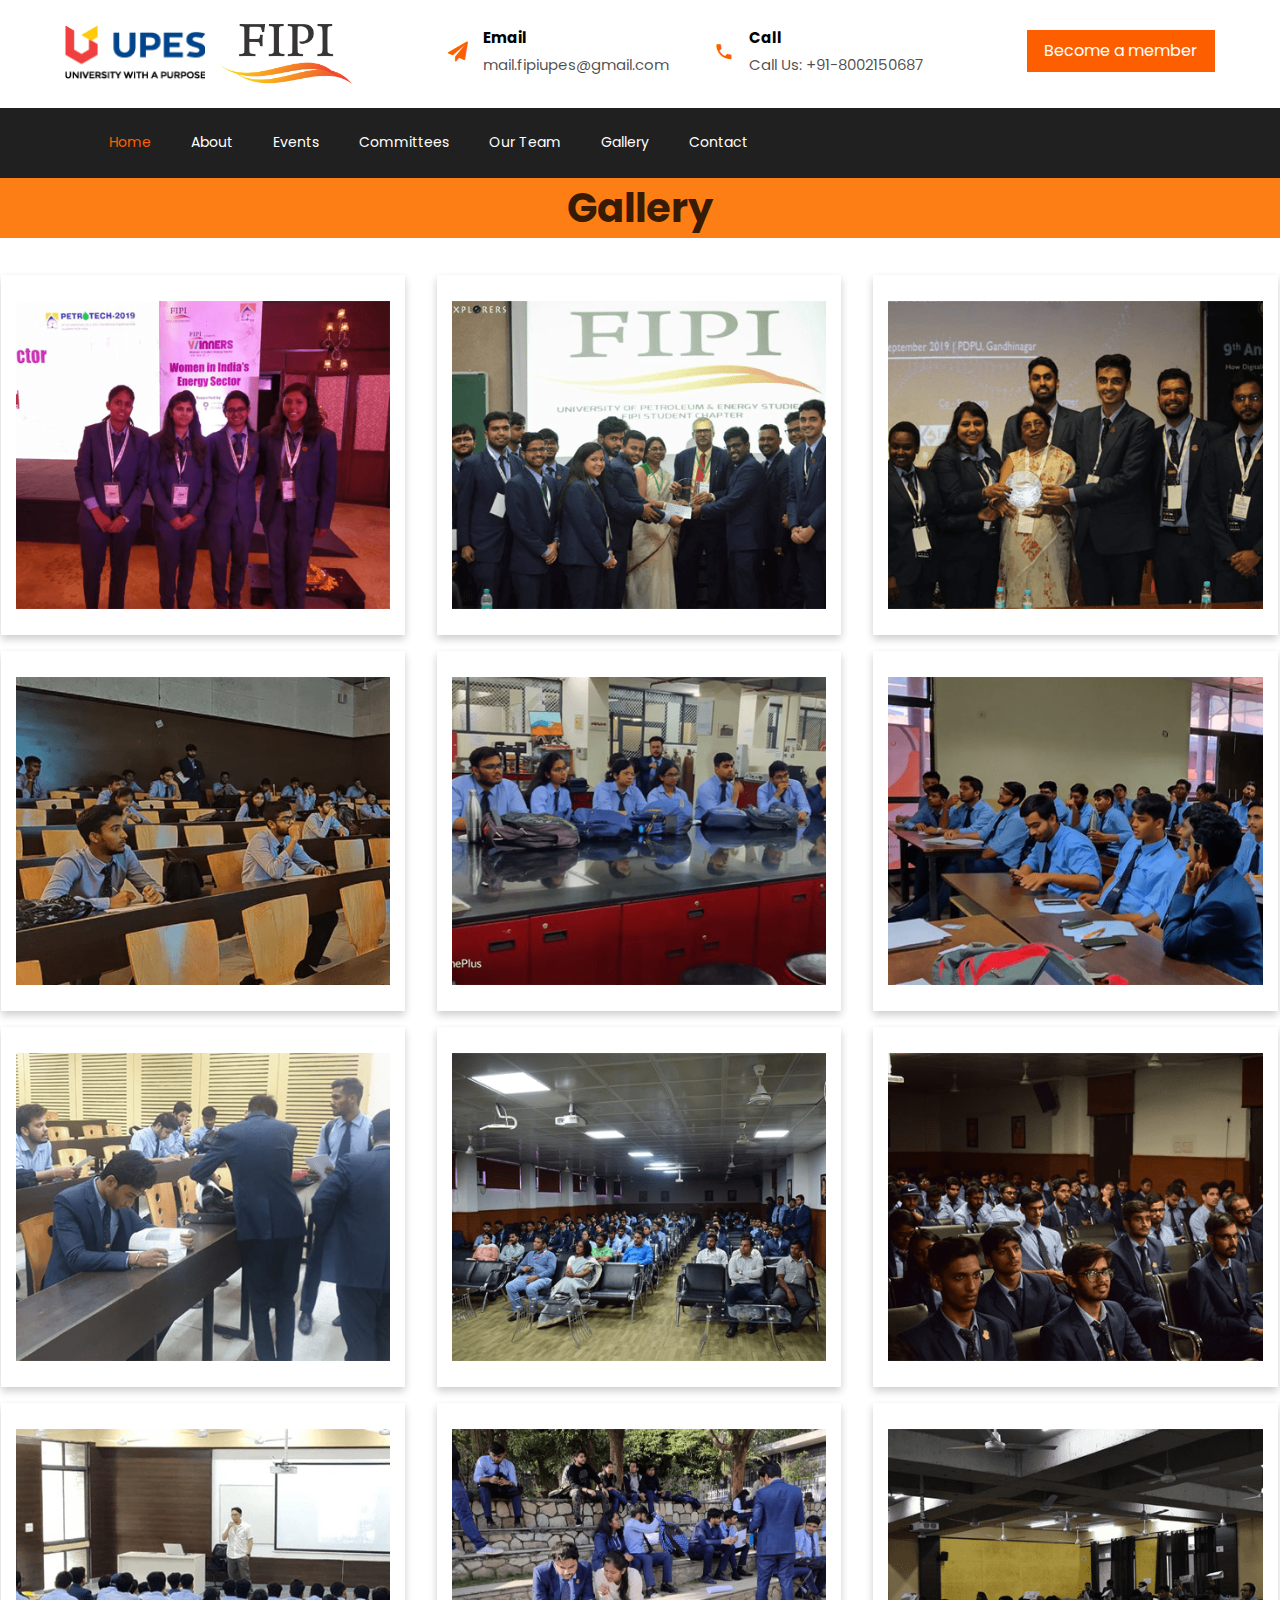
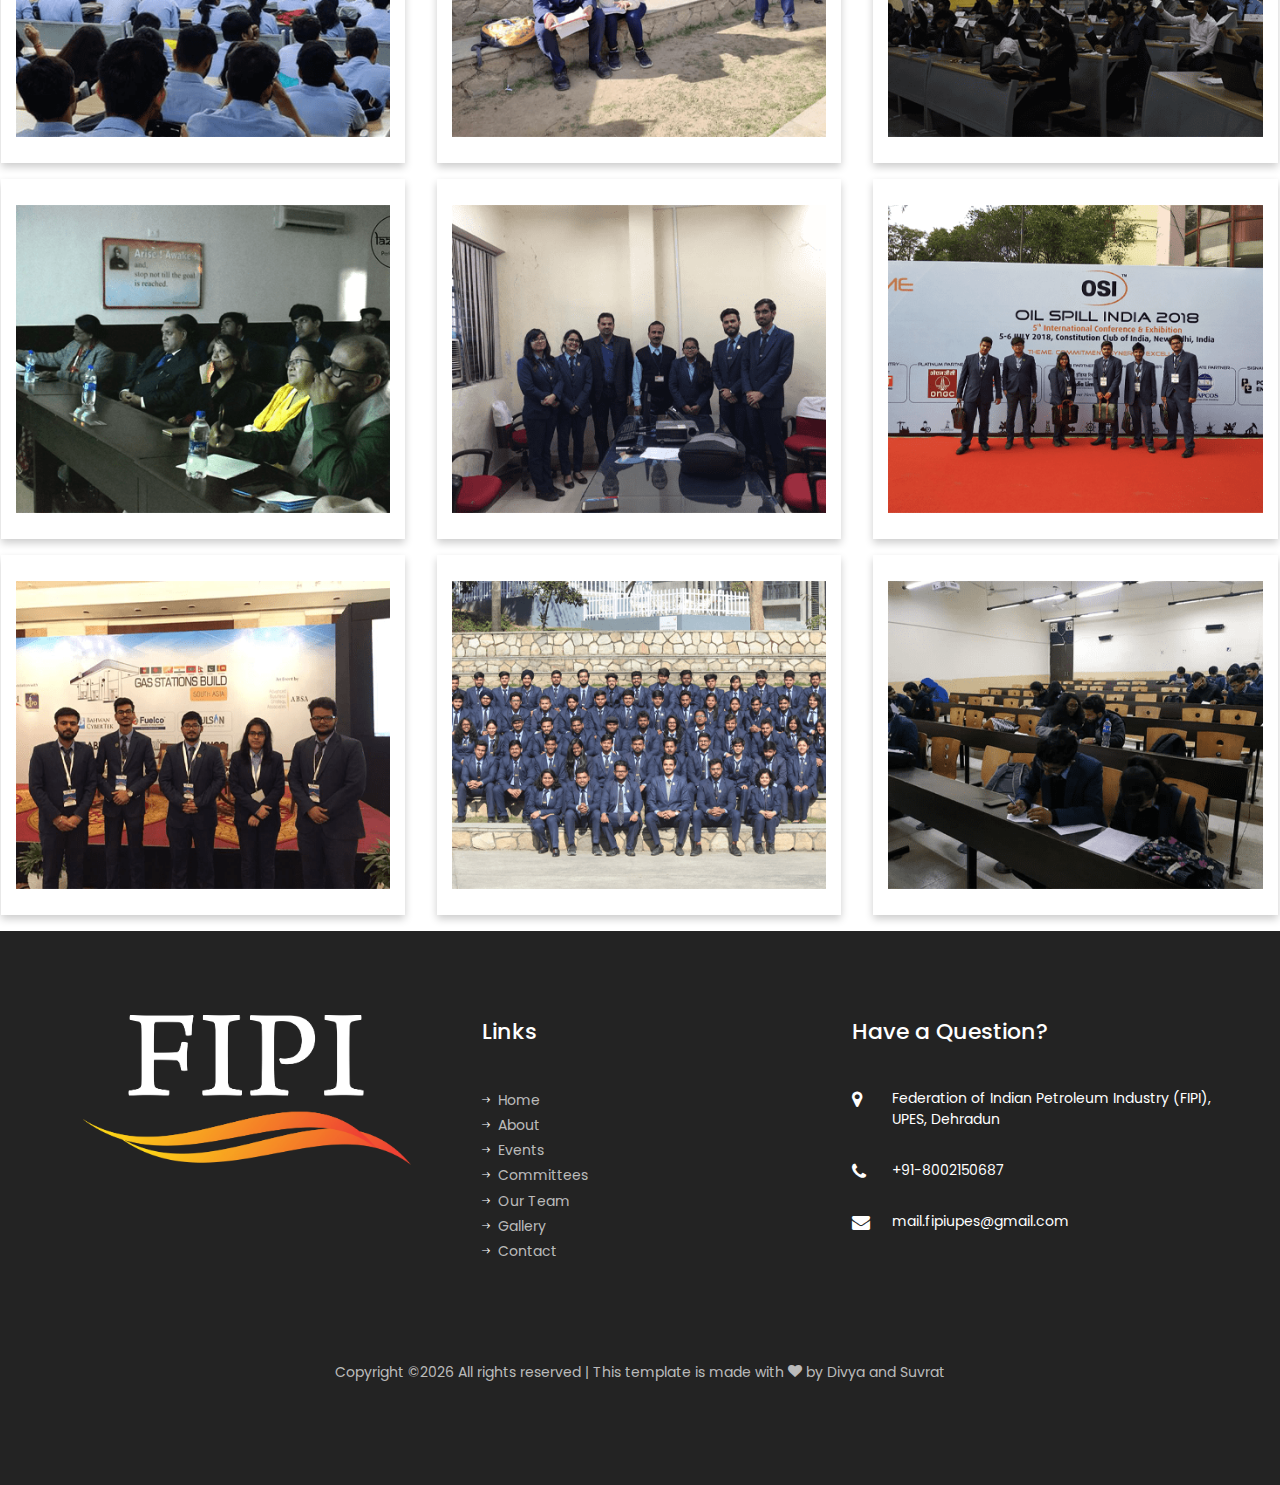
<file: gallery.html>
<!DOCTYPE html>
<html>
<head>
  <title>UPES FIPI Student Chapter</title>
	<link rel = "icon" href = "images/fipi (1).png" type = "image/x-icon"> 
    <meta charset="utf-8">
    <meta name="viewport" content="width=device-width, initial-scale=1, shrink-to-fit=no">
    
    <link href="https://fonts.googleapis.com/css?family=Poppins:200,300,400,500,600,700,800,900&display=swap" rel="stylesheet">

    <link rel="stylesheet" href="css/open-iconic-bootstrap.min.css">
    <link rel="stylesheet" href="css/animate.css">
    
    <link rel="stylesheet" href="css/owl.carousel.min.css">
    <link rel="stylesheet" href="css/owl.theme.default.min.css">
    <link rel="stylesheet" href="css/magnific-popup.css">

    <link rel="stylesheet" href="css/aos.css">

    <link rel="stylesheet" href="css/ionicons.min.css">
    
    <link rel="stylesheet" href="css/flaticon.css">
    <link rel="stylesheet" href="css/icomoon.css">
    <link rel="stylesheet" href="css/style.css">
<meta name="viewport" content="width=device-width, initial-scale=1">
<style>
html {
  box-sizing: border-box;
}

*, *:before, *:after {
  box-sizing: inherit;
}
.fit-image{
width: 100%;
object-fit: contain;
height: 360px; /* only if you want fixed height */
}
.column {
  float: left;
  width: 33.3%;
  margin-bottom: 16px;
  padding: 0 16px;
}

@media screen and (max-width: 650px) {
  .column {
    width: 100%;
    display: block;
  }
}
li{
  text-align: left;
}

.card {
  box-shadow: 0 4px 8px 0 rgba(0, 0, 0, 0.2);
}
@media screen and (min-width: 1024px) {
   .container{
    height:250;
}      

@media screen and (max-width: 800px) {
.container{
    height:150px;
   }
}

    @media screen and (max-width: 600px) {
    .container{
        height:100px;
       }
}
.container {
  text-align: center;
}

.container::after, .row::after {
  content: "";
  clear: both;
  display: table;
}

.title {
  color: grey;
}

.button {
  border: none;
  outline: 0;
  display: inline-block;
  padding: 8px;
  color: white;
  background-color: #fd7e14;
  text-align: center;
  cursor: pointer;
  width: 100%;
}
.button:hover {
  background-color: #202020;
}
.linkedin {
  background: #fd7e14;
  color: white;
}

</style>
<link rel="stylesheet" href="https://cdnjs.cloudflare.com/ajax/libs/font-awesome/4.7.0/css/font-awesome.min.css">
<link rel="stylesheet" href="css/flaticon.css">
    <link rel="stylesheet" href="css/icomoon.css">
    <link rel="stylesheet" href="css/style.css">
</head>
<body>
  <div class="bg-top navbar-light">
    	<div class="container">
    		<div class="row no-gutters d-flex align-items-center align-items-stretch">
    			<div class="col-md-4 d-flex align-items-center py-4">
    				<a class="navbar-brand" href="index.html"><img src="images/upeslogo.png" height="60"></img></a>
					<a class="navbar-brand" href="index.html"><img src="images/fipi (1).png" height="60"></img></a>
    			</div>
	    		<div class="col-lg-8 d-block">
		    		<div class="row d-flex">
					    <div class="col-md d-flex topper align-items-center align-items-stretch py-md-4">
					    	<div class="icon d-flex justify-content-center align-items-center"><span class="icon-paper-plane"></span></div>
					    	<div class="text">
					    		<span style = "text-align:left !important">Email</span>
						    	<span>mail.fipiupes@gmail.com</span>
						    </div>
					    </div>
					    <div class="col-md d-flex topper align-items-center align-items-stretch py-md-4">
					    	<div class="icon d-flex justify-content-center align-items-center"><span class="icon-phone2"></span></div>
						    <div class="text">
						    	<span style = "text-align:left !important">Call</span>
						    	<span>Call Us: +91-8002150687</span>
						    </div>
					    </div>
					    <div class="col-md topper d-flex align-items-center justify-content-end">
					    	<p class="mb-0">
					    		<a href="https://docs.google.com/forms/d/144Ouh1jk-X8DqNzHWzzACQJklupvSahwdA6THnAitRY/viewform?edit_requested=true" class="btn py-2 px-3 btn-primary d-flex align-items-center justify-content-center" target="_blank">
					    			<span>Become a member</span>
					    		</a>
					    	</p>
					    </div>
				    </div>
			    </div>
		    </div>
		  </div>
    </div>
  <nav class="navbar navbar-expand-lg navbar-dark bg-dark ftco-navbar-light" id="ftco-navbar">
	    <div class="container d-flex align-items-center px-4">
				<button class="navbar-toggler" type="button" data-toggle="collapse" data-target="#ftco-nav" aria-controls="ftco-nav" aria-expanded="false" aria-label="Toggle navigation">
	        <span class="oi oi-menu"></span> Menu
	      </button>
	    
	      <div class="collapse navbar-collapse" id="ftco-nav">
	        <ul class="navbar-nav mr-auto">
	        	<li class="nav-item active"><a href="index.html" class="nav-link pl-0">Home</a></li>
	        	<li class="nav-item"><a href="index.html#section-counter" class="nav-link">About</a></li>
	        	<li class="nav-item"><a href="index.html#events" class="nav-link">Events</a></li>
	        	<li class="nav-item"><a href="index.html#teams" class="nav-link">Committees</a></li>
                <li class="nav-item"><a href="team.html" class="nav-link">Our Team</a></li>
                <li class="nav-item"><a href="gallery.html" class="nav-link">Gallery</a></li>
	          <li class="nav-item"><a href="index.html#contact" class="nav-link">Contact</a></li>
	        </ul>
	      </div>
	    </div>
	  </nav>
<strong><h1 align = "center" style="background-color:#fd7e14;font-weight: 700;">Gallery</h1></strong>

<br>
<div class="row">
  <div class="column">
    <div class="card">
      <div class="container">

      <img class="img-responsive fit-image" src="images/gallery/1.png" alt="Archita" style="width:100%">
      </div>
         </div>
  </div>

  <div class="column">
    <div class="card">
      <div class="container">
      <img class="img-responsive fit-image" src="images/gallery/2.png" alt="Vishesh" style="width:100%">
      </div>
      </div>
  </div>
  
  <div class="column">
    <div class="card">
      <div class="container">
      <img class="img-responsive fit-image" src="images/gallery/3.png" alt="John" style="width:100%">
      </div>
     
    </div>
  </div>
  
</div>


<div class="row">
  <div class="column">
    <div class="card">
      <div class="container">
      <img class="img-responsive fit-image" src="images/gallery/4.png" alt="Vibhor" style="width:100%">
      </div>
     
    </div>
  </div>

  <div class="column">
    <div class="card">
      <div class="container">
      <img class="img-responsive fit-image" src="images/gallery/5.png" alt="Anjana" style="width:100%">
      </div>
      
    </div>
  </div>
  
  <div class="column">
    <div class="card">
      <div class="container">
      <img class="img-responsive fit-image" src="images/gallery/6.png" alt="John" style="width:100%">
      </div>
     
    </div>
  </div>
  
</div>


<div class="row">
  <div class="column">
    <div class="card">
      <div class="container">
      <img class="img-responsive fit-image" src="images/gallery/7.png" alt="Anhad" style="width:100%">
      </div>
      
    </div>
  </div>

  <div class="column">
    <div class="card">
      <div class="container">
      <img  class="img-responsive fit-image" src="images/gallery/8.png" alt="Abhishek" style="width:100%">
      </div>
      
    </div>
  </div>
  
  <div class="column">
    <div class="card">
      <div class="container">
      <img class="img-responsive fit-image" src="images/gallery/9.png" alt="Mayank" style="width:100%">
      </div>
         </div>
  </div>
  
</div>


  <div class="row">
  <div class="column">
    <div class="card">
      <div class="container">
      <img class="img-responsive fit-image" src="images/gallery/10.png" alt="Yash" style="width:100%">
      </div>
      
    </div>
  </div>
  

  <div class="column">
    <div class="card">
      <div class="container">
      <img class="img-responsive fit-image" src="images/gallery/11.png" alt="Sanskar" style="width:100%">
      </div>
      
    </div>
  </div>

  <div class="column">
    <div class="card">
      <div class="container">
      <img class="img-responsive fit-image" src="images/gallery/12.png" alt="Robin" style="width:100%">
      </div>
      
    </div>
  </div>
</div>


<div class="row"> 
  <div class="column">
    <div class="card">
      <div class="container">
      <img class="img-responsive fit-image" src="images/gallery/13.png" alt="Chaitanya" style="width:100%">
      </div>
      
    </div>
  </div>
  
  <div class="column">
    <div class="card">
      <div class="container">
      <img class="img-responsive fit-image" src="images/gallery/14.png" alt="Diptesh" style="width:100%">
      </div>
      
    </div>
  </div>

  <div class="column">
    <div class="card">
      <div class="container">
      <img class="img-responsive fit-image" src="images/gallery/15.png" alt="Ankita" style="width:100%">
      </div>
      
    </div>
  </div>
</div>

<div class="row">
  <div class="column">
    <div class="card">
      <div class="container">
      <img class="img-responsive fit-image" src="images/gallery/17.png" alt="Shreya" style="width:100%">
      </div>
      
    </div>
  </div>

  <div class="column">
    <div class="card">
      <div class="container">
      <img class="img-responsive fit-image" src="images/gallery/18.png" alt="Piyush" style="width:100%">
      </div>
      
    </div>
  </div>
  
  <div class="column">
    <div class="card">
      <div class="container">
      <img class="img-responsive fit-image" src="images/gallery/19.png" alt="Harsh" style="width:100%">
      </div>
     
    </div>
  </div>
  
</div>


<footer class="ftco-footer ftco-bg-dark ftco-section" id="contact">
      <div class="container">
        <div class="row mb-5">
          <div class="col-md-6 col-lg-4">
            <div class="ftco-footer-widget mb-5">
            	
            	<div class="block-23 mb-3">
	             <img src="images/fipi t.png" height="150px">
	            </div>
			</div>
		
          </div>
         
          <div class="col-md-6 col-lg-4">
            <div class="ftco-footer-widget mb-5 ml-md-4">
              <h2 class="ftco-heading-2" style="text-align:left;">Links</h2>
              <ul class="list-unstyled">
                <li><a href="index.html"><span class="ion-ios-arrow-round-forward mr-2"></span>Home</a></li>
                <li><a href="index.html#section-counter"><span class="ion-ios-arrow-round-forward mr-2"></span>About</a></li>
                <li><a href="index.html#events"><span class="ion-ios-arrow-round-forward mr-2"></span>Events</a></li>
				<li><a href="index.html#teams"><span class="ion-ios-arrow-round-forward mr-2"></span>Committees</a></li>
                <li><a href="team.html"><span class="ion-ios-arrow-round-forward mr-2"></span>Our Team</a></li>
                <li><a href="#"><span class="ion-ios-arrow-round-forward mr-2"></span>Gallery</a></li>
                <li><a href="index.html#contact"><span class="ion-ios-arrow-round-forward mr-2"></span>Contact</a></li>
              </ul>
            </div>
          </div>
          <div class="col-md-6 col-lg-4">
            <div class="ftco-footer-widget mb-5">
            	<h2 class="ftco-heading-2" style="text-align:left;">Have a Question?</h2>
            	<div class="block-23 mb-3">
	              <ul>
	                <li><a href = "https://goo.gl/maps/dVN79Jf9CdiP3KYu6"><span class="icon icon-map-marker"></span><span class="text">Federation of Indian Petroleum Industry (FIPI), UPES, Dehradun</span></a></li>
	                <li><a href="tel:8002150687"><span class="icon icon-phone"></span><span class="text">+91-8002150687</span></a></li>
	                <li><a href="mailto:mail.fipiupes@gmail.com"><span class="icon icon-envelope"></span><span class="text">mail.fipiupes@gmail.com</span></a></li>
	              </ul>
	            </div>
            </div>
            </div>
        </div>
        <div class="row">
          <div class="col-md-12 text-center">

            <p> <!-- Link back to Colorlib can't be removed. Template is licensed under CC BY 3.0. -->
  Copyright &copy;<script>document.write(new Date().getFullYear());</script> All rights reserved | This template is made with <i class="icon-heart" aria-hidden="true"></i> by <a target="_blank" href="https://www.linkedin.com/in/divya-ratra-97b445159/">Divya</a> and <a target="_blank" href="https://www.linkedin.com/in/suvrat-jain-8775b4184/"> Suvrat</a>
  </p>
    </footer>
</body>
</html>
</file>
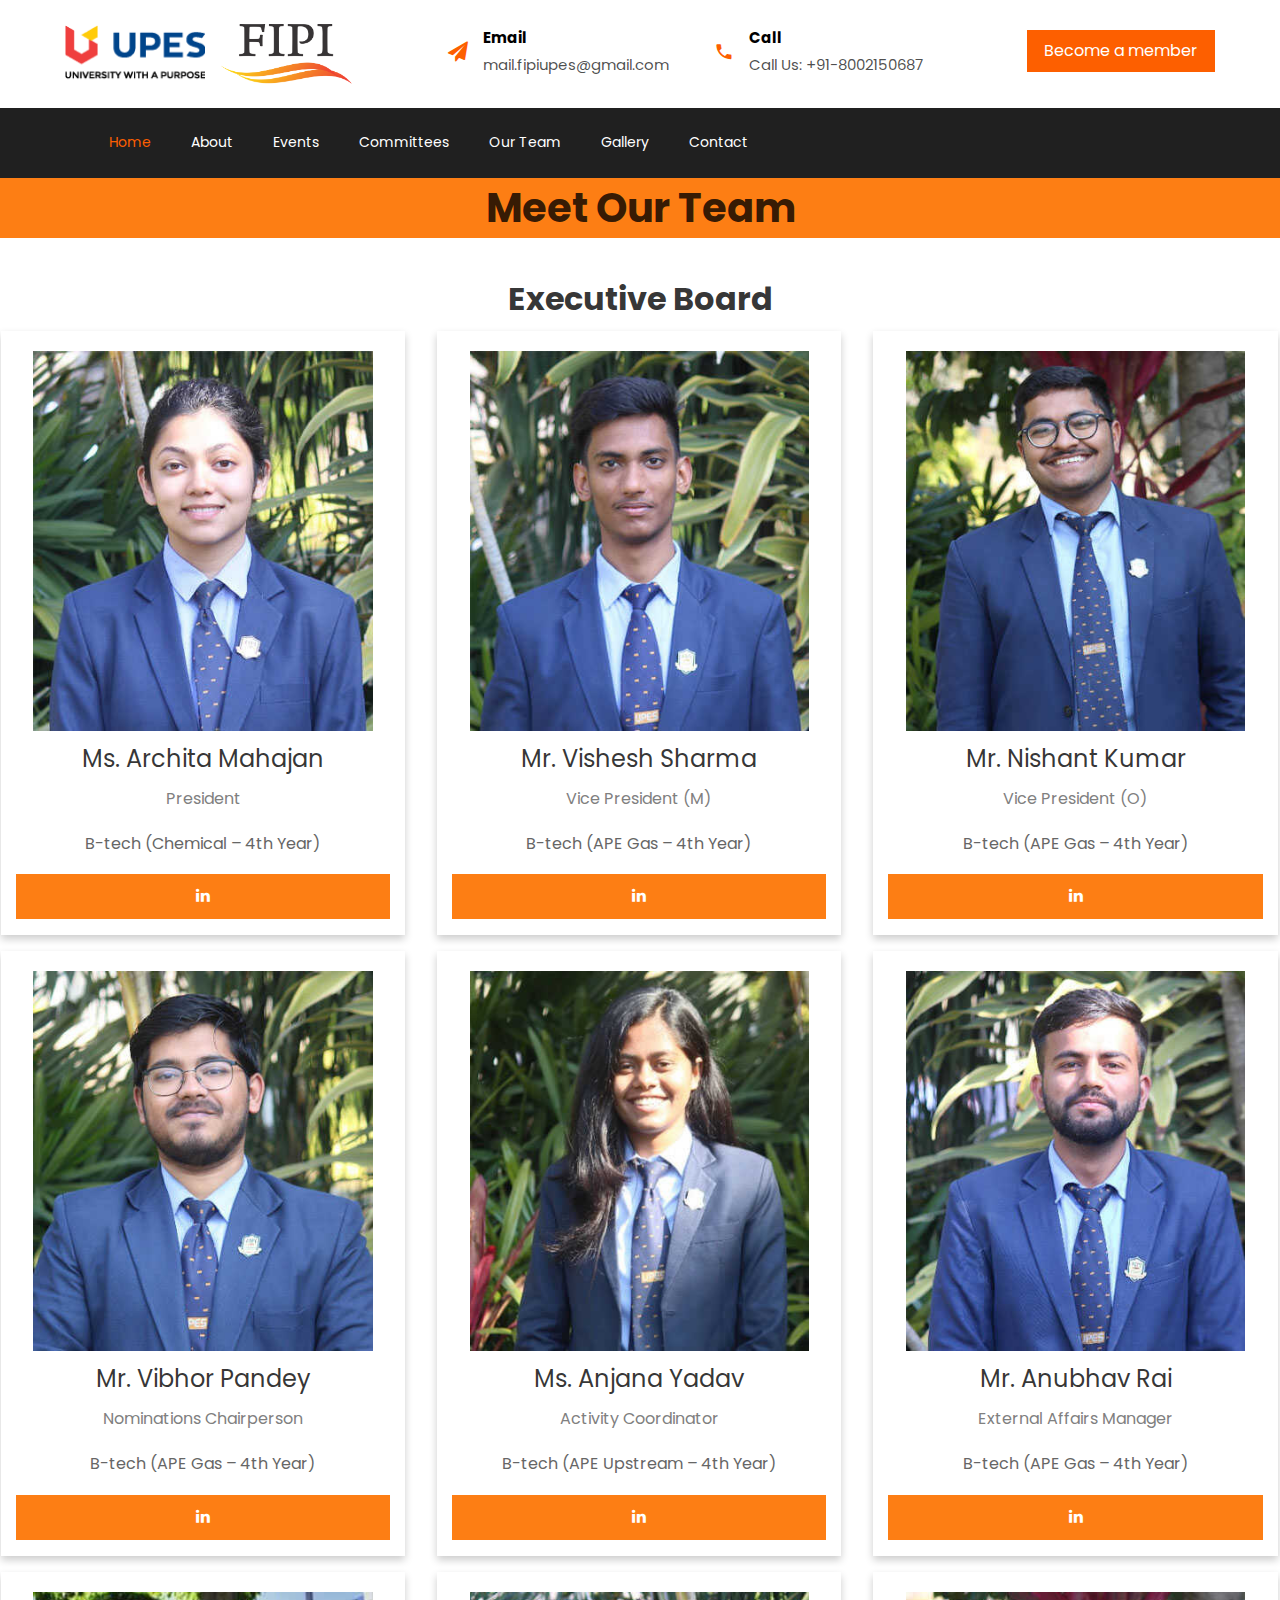
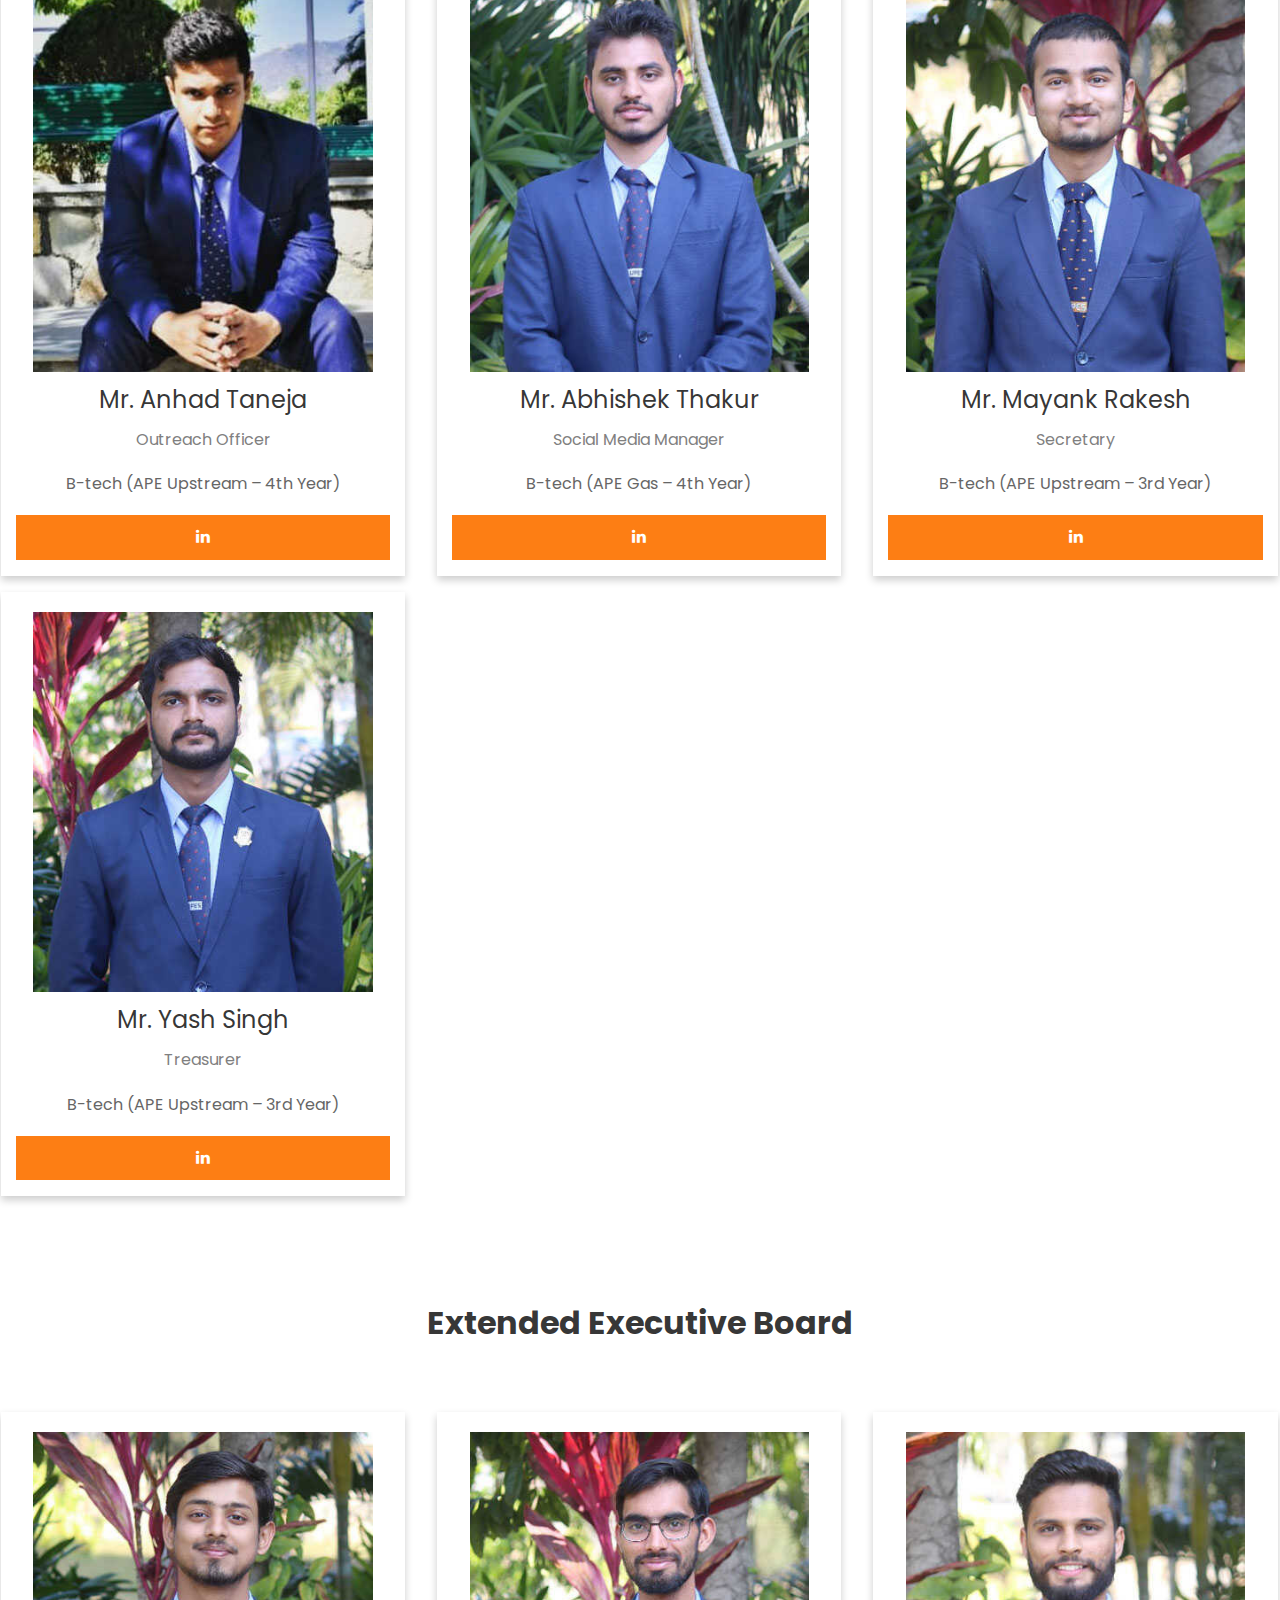
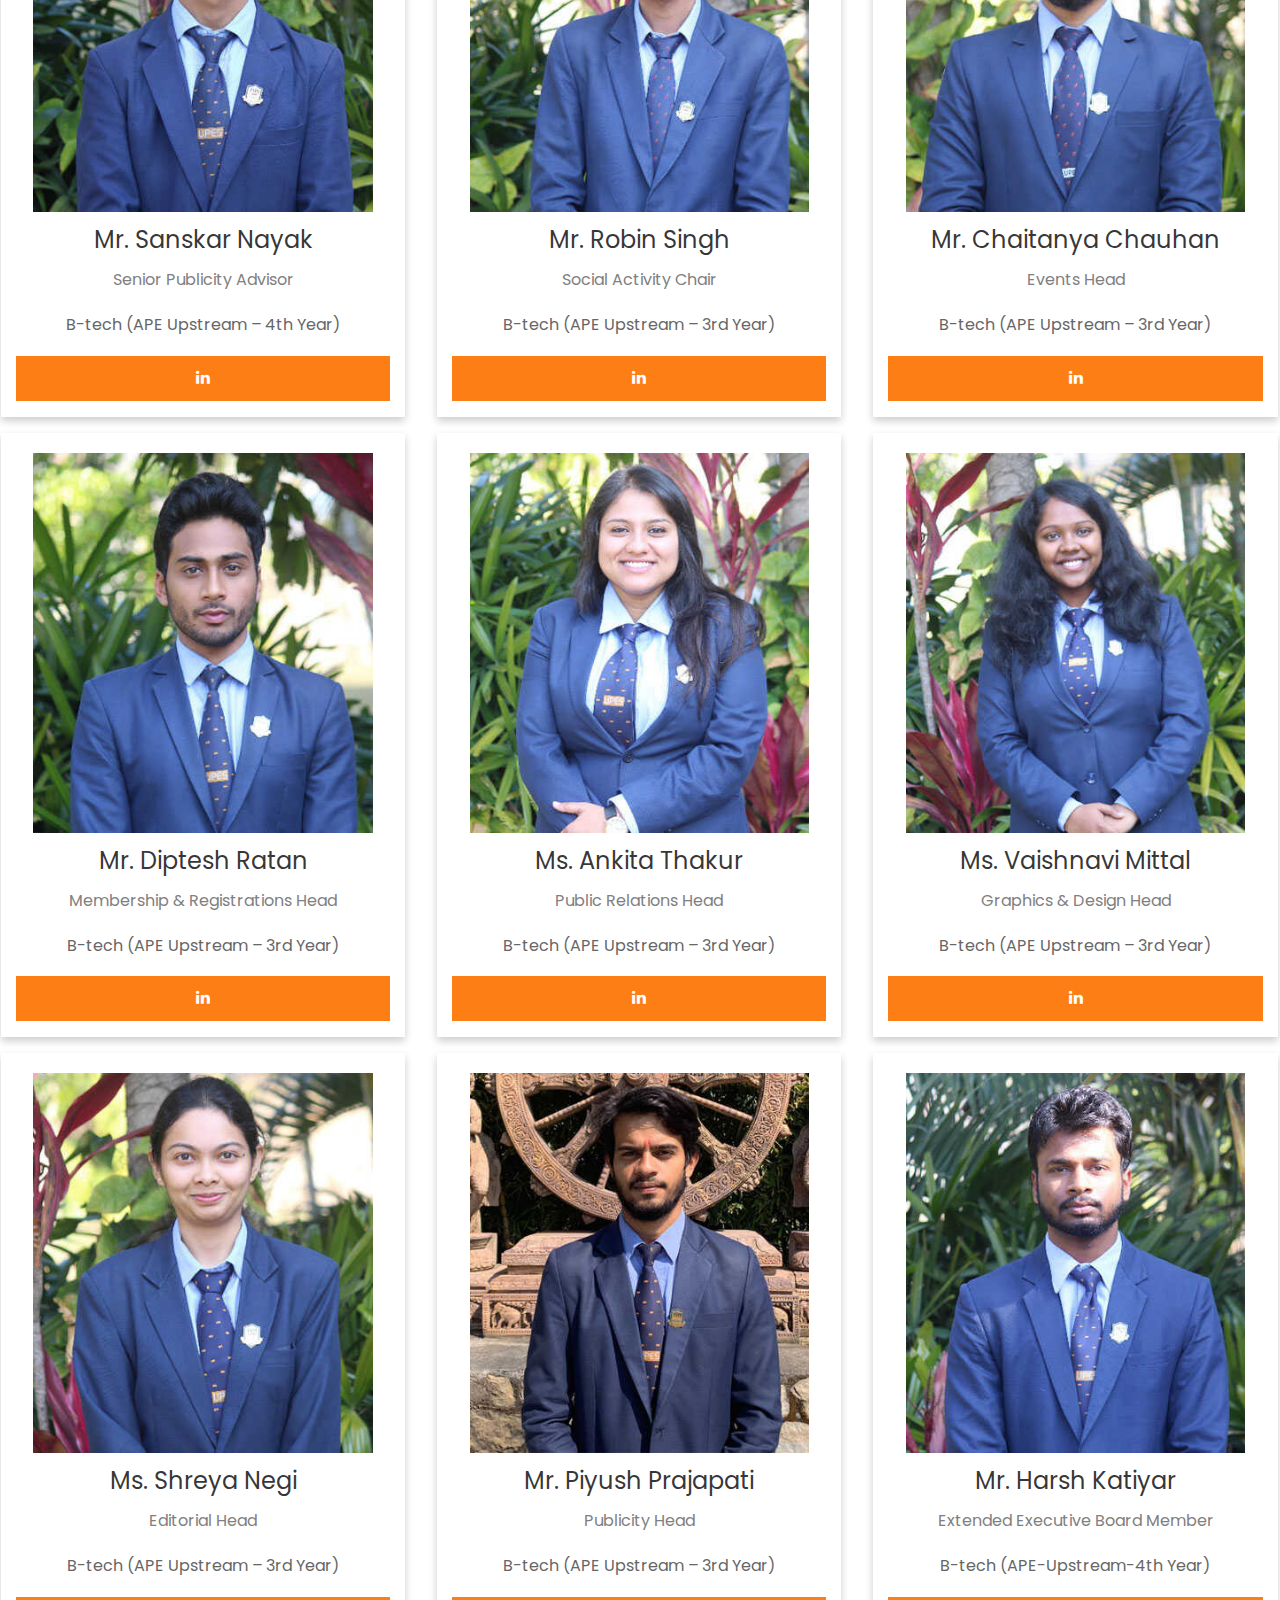
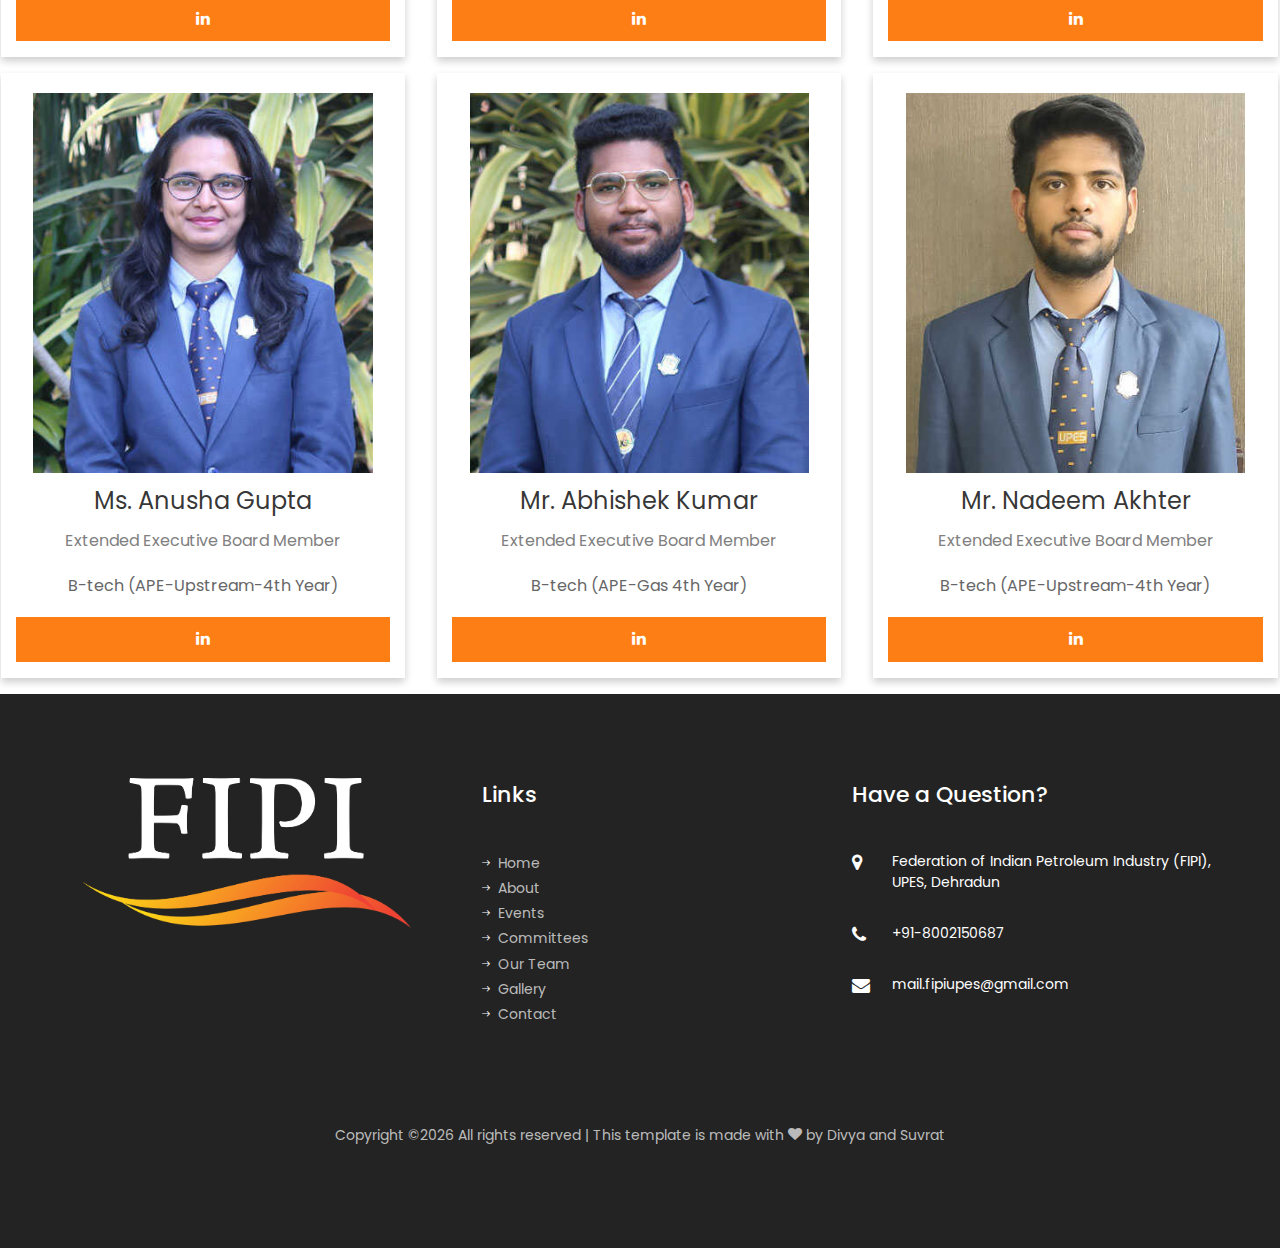
<file: team.html>
<!DOCTYPE html>
<html>
<head>
  <title>UPES FIPI Student Chapter</title>
	<link rel = "icon" href = "images/fipi (1).png" type = "image/x-icon"> 
    <meta charset="utf-8">
    <meta name="viewport" content="width=device-width, initial-scale=1, shrink-to-fit=no">
    
    <link href="https://fonts.googleapis.com/css?family=Poppins:200,300,400,500,600,700,800,900&display=swap" rel="stylesheet">

    <link rel="stylesheet" href="css/open-iconic-bootstrap.min.css">
    <link rel="stylesheet" href="css/animate.css">
    
    <link rel="stylesheet" href="css/owl.carousel.min.css">
    <link rel="stylesheet" href="css/owl.theme.default.min.css">
    <link rel="stylesheet" href="css/magnific-popup.css">

    <link rel="stylesheet" href="css/aos.css">

    <link rel="stylesheet" href="css/ionicons.min.css">
    
    <link rel="stylesheet" href="css/flaticon.css">
    <link rel="stylesheet" href="css/icomoon.css">
    <link rel="stylesheet" href="css/style.css">
<meta name="viewport" content="width=device-width, initial-scale=1">
<style>
html {
  box-sizing: border-box;
}

*, *:before, *:after {
  box-sizing: inherit;
}
.fit-image{
padding-top:20px;
width: 100%;
object-fit: contain;
height: 400px; /* only if you want fixed height */
}
.column {
  float: left;
  width: 33.3%;
  margin-bottom: 16px;
  padding: 0 16px;
}

@media screen and (max-width: 650px) {
  .column {
    width: 100%;
    display: block;
  }
}
li{
  text-align: left;
}

.card {
  box-shadow: 0 4px 8px 0 rgba(0, 0, 0, 0.2);
}
@media screen and (min-width: 1024px) {
   .container{
    height:250;
}      

@media screen and (max-width: 800px) {
.container{
    height:150px;
   }
}

    @media screen and (max-width: 600px) {
    .container{
        height:100px;
       }
}
.container {
  padding: 0 16px;
  text-align: center;
}

.container::after, .row::after {
  content: "";
  clear: both;
  display: table;
}

.title {
  color: grey;
}

.button {
  border: none;
  outline: 0;
  display: inline-block;
  padding: 8px;
  color: white;
  background-color: #fd7e14;
  text-align: center;
  cursor: pointer;
  width: 100%;
}
.button:hover {
  background-color: #202020;
}
.linkedin {
  background: #fd7e14;
  color: white;
}

</style>
<link rel="stylesheet" href="https://cdnjs.cloudflare.com/ajax/libs/font-awesome/4.7.0/css/font-awesome.min.css">
<link rel="stylesheet" href="css/flaticon.css">
    <link rel="stylesheet" href="css/icomoon.css">
    <link rel="stylesheet" href="css/style.css">
</head>
<body>
  <div class="bg-top navbar-light">
    	<div class="container">
    		<div class="row no-gutters d-flex align-items-center align-items-stretch">
    			<div class="col-md-4 d-flex align-items-center py-4">
    				<a class="navbar-brand" href="index.html"><img src="images/upeslogo.png" height="60"></img></a>
					<a class="navbar-brand" href="index.html"><img src="images/fipi (1).png" height="60"></img></a>
    			</div>
	    		<div class="col-lg-8 d-block">
		    		<div class="row d-flex">
					    <div class="col-md d-flex topper align-items-center align-items-stretch py-md-4">
					    	<div class="icon d-flex justify-content-center align-items-center" ><span class="icon-paper-plane"></span></div>
					    	<div class="text">
					    		<span style = "text-align:left ! important">Email</span>
						    	<span>mail.fipiupes@gmail.com</span>
						    </div>
					    </div>
					    <div class="col-md d-flex topper align-items-center align-items-stretch py-md-4">
					    	<div class="icon d-flex justify-content-center align-items-center"><span class="icon-phone2"></span></div>
						    <div class="text">
						    	<span style = "text-align:left ! important">Call</span>
						    	<span>Call Us: +91-8002150687</span>
						    </div>
					    </div>
					    <div class="col-md topper d-flex align-items-center justify-content-end">
					    	<p class="mb-0">
					    		<a href="https://docs.google.com/forms/d/144Ouh1jk-X8DqNzHWzzACQJklupvSahwdA6THnAitRY/viewform?edit_requested=true" class="btn py-2 px-3 btn-primary d-flex align-items-center justify-content-center" target="_blank">
					    			<span>Become a member</span>
					    		</a>
					    	</p>
					    </div>
				    </div>
			    </div>
		    </div>
		  </div>
    </div>
  <nav class="navbar navbar-expand-lg navbar-dark bg-dark ftco-navbar-light" id="ftco-navbar">
	    <div class="container d-flex align-items-center px-4">
				<button class="navbar-toggler" type="button" data-toggle="collapse" data-target="#ftco-nav" aria-controls="ftco-nav" aria-expanded="false" aria-label="Toggle navigation">
	        <span class="oi oi-menu"></span> Menu
	      </button>
	    
	      <div class="collapse navbar-collapse" id="ftco-nav">
	        <ul class="navbar-nav mr-auto">
	        	<li class="nav-item active"><a href="index.html" class="nav-link pl-0">Home</a></li>
	        	<li class="nav-item"><a href="index.html#section-counter" class="nav-link">About</a></li>
	        	<li class="nav-item"><a href="index.html#events" class="nav-link">Events</a></li>
	        	<li class="nav-item"><a href="index.html#teams" class="nav-link">Committees</a></li>
            <li class="nav-item"><a href="#" class="nav-link">Our Team</a></li>
            <li class="nav-item"><a href="gallery.html" class="nav-link">Gallery</a></li>
	          <li class="nav-item"><a href="index.html#contact" class="nav-link">Contact</a></li>
	        </ul>
	      </div>
	    </div>
	  </nav>
<strong><h1 align = "center" style="background-color:#fd7e14;font-weight: 700;">Meet Our Team</h1></strong>

<br>
<h2 align = "center" style="font-weight: 700;">Executive Board</h2>
<div class="row">
  <div class="column">
    <div class="card">
      <div class="container">

      <img class="img-responsive fit-image" src="images/team/president.jpg" alt="Archita" style="width:100%">
      </div>
      <div class="container">
        <h4 style="margin-top: 10px;">     Ms. Archita Mahajan </h4>
        <p class="title">President     </p>
        <p>B-tech (Chemical – 4th Year) </p>
        <p><a href="https://linkedin.com/in/archita-mahajan-195759168" class="button"><i class="fa fa-linkedin"></i></a></p>
        
      </div>
    </div>
  </div>

  <div class="column">
    <div class="card">
      <div class="container">
      <img class="img-responsive fit-image" src="images/team/vishesh.jpg" alt="Vishesh" style="width:100%">
      </div>
      <div class="container">
        <h4 style="margin-top: 10px;">        Mr. Vishesh Sharma </h4>
        <p class="title">Vice President (M)</p>
        <p>B-tech (APE Gas – 4th Year)	</p>
       
        <p><a href="https://linkedin.com/in/visheshsharma71" class="button"><i class="fa fa-linkedin"></i></a></p>
      </div>
    </div>
  </div>
  
  <div class="column">
    <div class="card">
      <div class="container">
      <img class="img-responsive fit-image" src="images/team/nishant.jpg" alt="John" style="width:100%">
      </div>
      <div class="container">
        <h4 style="margin-top: 10px;">  Mr. Nishant Kumar </h4>
        <p class="title">Vice President (O)</p>
        <p>B-tech (APE Gas – 4th Year) </p>
       
        <p><a href="https://linkedin.com/in/nishant-kumar-10907b153" class="button"><i class="fa fa-linkedin"></i></a></p>
      </div>
    </div>
  </div>
  
</div>


<div class="row">
  <div class="column">
    <div class="card">
      <div class="container">
      <img class="img-responsive fit-image" src="images/team/vibhor.jpg" alt="Vibhor" style="width:100%">
      </div>
      <div class="container">
        <h4 style="margin-top: 10px;">      Mr. Vibhor Pandey </h4>
        <p class="title">Nominations Chairperson     </p>
        <p>B-tech (APE Gas – 4th Year)               </p>
        
         <p><a href="https://linkedin.com/in/vibhor-pandey-180a61152 " class="button"><i class="fa fa-linkedin"></i></a></p>
      </div>
    </div>
  </div>

  <div class="column">
    <div class="card">
      <div class="container">
      <img class="img-responsive fit-image" src="images/team/anjana.jpg" alt="Anjana" style="width:100%">
      </div>
      <div class="container">
        <h4 style="margin-top: 10px;">       Ms. Anjana Yadav	 </h4>
        <p class="title">Activity Coordinator</p>
        <p>B-tech (APE Upstream – 4th Year)	</p>
       
        <p><a href="https://linkedin.com/in/anjana-yadav-97ba5116a " class="button"><i class="fa fa-linkedin"></i></a></p>
      </div>
    </div>
  </div>
  
  <div class="column">
    <div class="card">
      <div class="container">
      <img class="img-responsive fit-image" src="images/team/anubhav.jpg" alt="John" style="width:100%">
      </div>
      <div class="container">
        <h4 style="margin-top: 10px;">  Mr. Anubhav Rai </h4>
        <p class="title">External Affairs Manager</p>
        <p>B-tech (APE Gas – 4th Year)</p>
        
        <p><a href="https://linkedin.com/in/anubhav-129138170 "class="button"><i class="fa fa-linkedin"></i></a></p>
      </div>
    </div>
  </div>
  
</div>


<div class="row">
  <div class="column">
    <div class="card">
      <div class="container">
      <img class="img-responsive fit-image" src="images/team/anhad.jpg" alt="Anhad" style="width:100%">
      </div>
      <div class="container">
        <h4 style="margin-top: 10px;">     Mr. Anhad Taneja </h4>
        <p class="title">Outreach Officer      </p>
        <p>B-tech (APE Upstream – 4th Year)                 </p>
        
         <p><a href="https://linkedin.com/in/anhad-taneja-b15943147" class="button"><i class="fa fa-linkedin"></i></a></p>
      </div>
    </div>
  </div>

  <div class="column">
    <div class="card">
      <div class="container">
      <img  class="img-responsive fit-image" src="images/team/abhishek.jpg" alt="Abhishek" style="width:100%">
      </div>
      <div class="container">
        <h4 style="margin-top: 10px;">       Mr. Abhishek Thakur	 </h4>
        <p class="title">Social Media Manager</p>
        <p>B-tech (APE Gas – 4th Year)</p>
       
        <p><a href="https://linkedin.com/in/abhishek-thakur-142882192" class="button"><i class="fa fa-linkedin"></i></a></p>
      </div>
    </div>
  </div>
  
  <div class="column">
    <div class="card">
      <div class="container">
      <img class="img-responsive fit-image" src="images/team/mayank.jpg" alt="Mayank" style="width:100%">
      </div>
      <div class="container">
        <h4 style="margin-top: 10px;">  Mr. Mayank Rakesh </h4>
        <p class="title">Secretary</p>
        <p>B-tech (APE Upstream – 3rd Year)  </p>
        
        <p><a href="https://linkedin.com/in/mayank-rakesh-a103aa132"class="button"><i class="fa fa-linkedin"></i></a></p>
      </div>
    </div>
  </div>
  
</div>


  <div class="row">
  <div class="column">
    <div class="card">
      <div class="container">
      <img class="img-responsive fit-image" src="images/team/yash.jpg" alt="Yash" style="width:100%">
      </div>
      <div class="container">
        <h4 style="margin-top: 10px;">  Mr. Yash Singh </h4>
        <p class="title">Treasurer</p>
        <p>B-tech (APE Upstream – 3rd Year)  </p>
        
        <p><a href="https://linkedin.com/in/yash-singh-2228b6171"class="button"><i class="fa fa-linkedin"></i></a></p>
      </div>
    </div>
  </div>
  
</div>
<br><br><br>
<h2 align = "center" style="font-weight: 700;">Extended Executive Board</h2><br><br>


<div class="row">
  <div class="column">
    <div class="card">
      <div class="container">
      <img class="img-responsive fit-image" src="images/team/sanskar.jpg" alt="Sanskar" style="width:100%">
      </div>
      <div class="container">
        <h4 style="margin-top: 10px;">    Mr. Sanskar Nayak </h4>
        <p class="title">Senior Publicity Advisor     </p>
        <p>B-tech (APE Upstream – 4th Year)                </p>
        
         <p><a href="https://linkedin.com/in/sanskar-nayak-4b6085168 " class="button"><i class="fa fa-linkedin"></i></a></p>
      </div>
    </div>
  </div>

  <div class="column">
    <div class="card">
      <div class="container">
      <img class="img-responsive fit-image" src="images/team/robin.jpg" alt="Robin" style="width:100%">
      </div>
      <div class="container">
        <h4 style="margin-top: 10px;">        Mr. Robin Singh	 </h4>
        <p class="title">Social Activity Chair</p>
        <p>B-tech (APE Upstream – 3rd Year)</p>
       
        <p><a href="https://linkedin.com/in/robin-singh-512744175" class="button"><i class="fa fa-linkedin"></i></a></p>
      </div>
    </div>
  </div>
  
  <div class="column">
    <div class="card">
      <div class="container">
      <img class="img-responsive fit-image" src="images/team/chaitanya.jpg" alt="Chaitanya" style="width:100%">
      </div>
      <div class="container">
        <h4 style="margin-top: 10px;">  Mr. Chaitanya Chauhan </h4>
        <p class="title">Events Head</p>
        <p>B-tech (APE Upstream – 3rd Year)  </p>
        
        <p><a href="https://linkedin.com/in/chaitanya-chauhan-b3257a176"class="button"><i class="fa fa-linkedin"></i></a></p>
      </div>
    </div>
  </div>
  
</div>

<div class="row">
  <div class="column">
    <div class="card">
      <div class="container">
      <img class="img-responsive fit-image" src="images/team/diptesh.jpg" alt="Diptesh" style="width:100%">
      </div>
      <div class="container">
        <h4 style="margin-top: 10px;">    Mr. Diptesh Ratan </h4>
        <p class="title">Membership & Registrations Head     </p>
        <p>B-tech (APE Upstream – 3rd Year)               </p>
        
         <p><a href="" class="button"><i class="fa fa-linkedin"></i></a></p>
      </div>
    </div>
  </div>

  <div class="column">
    <div class="card">
      <div class="container">
      <img class="img-responsive fit-image" src="images/team/ankita.jpg" alt="Ankita" style="width:100%">
      </div>
      <div class="container">
        <h4 style="margin-top: 10px;">       Ms. Ankita Thakur	 </h4>
        <p class="title">Public Relations Head</p>
        <p>B-tech (APE Upstream – 3rd Year)</p>
       
        <p><a href="https://www.linkedin.com/in/ankita-thakur-b535b862" class="button"><i class="fa fa-linkedin"></i></a></p>
      </div>
    </div>
  </div>
  
  <div class="column">
    <div class="card">
      <div class="container">
      <img class="img-responsive fit-image" src="images/team/vaishnavi.jpg" alt="Vaishnavi" style="width:100%">
      </div>
      <div class="container">
        <h4 style="margin-top: 10px;">  Ms. Vaishnavi Mittal</h4>
        <p class="title">Graphics & Design Head</p>
        <p>B-tech (APE Upstream – 3rd Year)  </p>
        
        <p><a href="https://linkedin.com/in/vaishnavi-mittal-69b9541a1"class="button"><i class="fa fa-linkedin"></i></a></p>
      </div>
    </div>
  </div>
  
</div>

<div class="row">
  <div class="column">
    <div class="card">
      <div class="container">
      <img class="img-responsive fit-image" src="images/team/shreya.jpg" alt="Shreya" style="width:100%">
      </div>
      <div class="container">
        <h4 style="margin-top: 10px;">   Ms. Shreya Negi </h4>
        <p class="title">Editorial  Head    </p>
        <p>B-tech (APE Upstream – 3rd Year)               </p>
        
         <p><a href="https://linkedin.com/in/shreya-negi-a903161ab" class="button"><i class="fa fa-linkedin"></i></a></p>
      </div>
    </div>
  </div>

  <div class="column">
    <div class="card">
      <div class="container">
      <img class="img-responsive fit-image" src="images/team/piyush.jpg" alt="Piyush" style="width:100%">
      </div>
      <div class="container">
        <h4 style="margin-top: 10px;">      Mr. Piyush Prajapati	 </h4>
        <p class="title">Publicity Head</p>
        <p>B-tech (APE Upstream – 3rd Year)</p>
       
        <p><a href="https://linkedin.com/in/piyush-prajapati-764769185" class="button"><i class="fa fa-linkedin"></i></a></p>
      </div>
    </div>
  </div>
  
  <div class="column">
    <div class="card">
      <div class="container">
      <img class="img-responsive fit-image" src="images/team/harsh.jpg" alt="Harsh" style="width:100%">
      </div>
      <div class="container">
        <h4 style="margin-top: 10px;">  Mr. Harsh Katiyar</h4>
        <p class="title">Extended Executive Board Member</p>
        <p>B-tech (APE-Upstream-4th Year)  </p>
        
        <p><a href="https://linkedin.com/in/harsh-katiyar-796aab179 "class="button"><i class="fa fa-linkedin"></i></a></p>
      </div>
    </div>
  </div>
  
</div>

<div class="row">
  <div class="column">
    <div class="card">
      <div class="container">
      <img class="img-responsive fit-image" src="images/team/anusha.jpg" alt="Anusha" style="width:100%">
      </div>
      <div class="container">
        <h4 style="margin-top: 10px;">    Ms. Anusha Gupta </h4>
        <p class="title">Extended Executive Board Member    </p>
        <p>B-tech (APE-Upstream-4th Year)               </p>
        
         <p><a href="https://linkedin.com/in/anusha-gupta-868751169 " class="button"><i class="fa fa-linkedin"></i></a></p>
      </div>
    </div>
  </div>

  <div class="column">
    <div class="card">
      <div class="container">
      <img class="img-responsive fit-image" src="images/team/abhishekkumar.jpg" alt="AbhishekKumar" style="width:100%">
      </div>
      <div class="container">
        <h4 style="margin-top: 10px;">    Mr. Abhishek Kumar	 </h4>
        <p class="title">Extended Executive Board Member                       </p>
        <p>B-tech (APE-Gas 4th Year)                                        </p>
       
        <p><a href="https://linkedin.com/in/abhishek-kumar-718565160" class="button"><i class="fa fa-linkedin"></i></a></p>
      </div>
    </div>
  </div>
  
  <div class="column">
    <div class="card">
      <div class="container">
      <img class="img-responsive fit-image" src="images/team/nadeem.jpg" alt="Nadeem" style="width:100%">
      </div>
      <div class="container">
        <h4 style="margin-top: 10px;">  Mr. Nadeem Akhter</h4>
        <p class="title">Extended Executive Board Member</p>
        <p>B-tech (APE-Upstream-4th Year)  </p>
        
        <p><a href="https://linkedin.com/in/nadeem-akhter-84085b157 "class="button"><i class="fa fa-linkedin"></i></a></p>
      </div>
    </div>
  </div>
  
</div> 

<footer class="ftco-footer ftco-bg-dark ftco-section" id="contact">
      <div class="container">
        <div class="row mb-5">
          <div class="col-md-6 col-lg-4">
            <div class="ftco-footer-widget mb-5">
            	
            	<div class="block-23 mb-3">
	             <img src="images/fipi t.png" height="150px">
	            </div>
			</div>
		
          </div>
         
          <div class="col-md-6 col-lg-4">
            <div class="ftco-footer-widget mb-5 ml-md-4">
              <h2 class="ftco-heading-2" style="text-align:left;">Links</h2>
              <ul class="list-unstyled">
                <li><a href="index.html"><span class="ion-ios-arrow-round-forward mr-2"></span>Home</a></li>
                <li><a href="index.html#section-counter"><span class="ion-ios-arrow-round-forward mr-2"></span>About</a></li>
                <li><a href="index.html#events"><span class="ion-ios-arrow-round-forward mr-2"></span>Events</a></li>
				<li><a href="index.html#teams"><span class="ion-ios-arrow-round-forward mr-2"></span>Committees</a></li>
        <li><a href="#"><span class="ion-ios-arrow-round-forward mr-2"></span>Our Team</a></li>
        <li><a href="gallery.html"><span class="ion-ios-arrow-round-forward mr-2"></span>Gallery</a></li>

                <li><a href="index.html#contact"><span class="ion-ios-arrow-round-forward mr-2"></span>Contact</a></li>
              </ul>
            </div>
          </div>
          <div class="col-md-6 col-lg-4">
            <div class="ftco-footer-widget mb-5">
            	<h2 class="ftco-heading-2" style="text-align:left;">Have a Question?</h2>
            	<div class="block-23 mb-3">
	              <ul>
	                <li><a href = "https://goo.gl/maps/dVN79Jf9CdiP3KYu6"><span class="icon icon-map-marker"></span><span class="text">Federation of Indian Petroleum Industry (FIPI), UPES, Dehradun</span></a></li>
	                <li><a href="tel:8002150687"><span class="icon icon-phone"></span><span class="text">+91-8002150687</span></a></li>
	                <li><a href="mailto:mail.fipiupes@gmail.com"><span class="icon icon-envelope"></span><span class="text">mail.fipiupes@gmail.com</span></a></li>
	              </ul>
	            </div>
            </div>
            </div>
        </div>
        <div class="row">
          <div class="col-md-12 text-center">

            <p> <!-- Link back to Colorlib can't be removed. Template is licensed under CC BY 3.0. -->
  Copyright &copy;<script>document.write(new Date().getFullYear());</script> All rights reserved | This template is made with <i class="icon-heart" aria-hidden="true"></i> by <a target="_blank" href="https://www.linkedin.com/in/divya-ratra-97b445159/">Divya</a> and <a target="_blank" href="https://www.linkedin.com/in/suvrat-jain-8775b4184/"> Suvrat </a>
  </p>
    </footer>
</body>
</html>
</file>
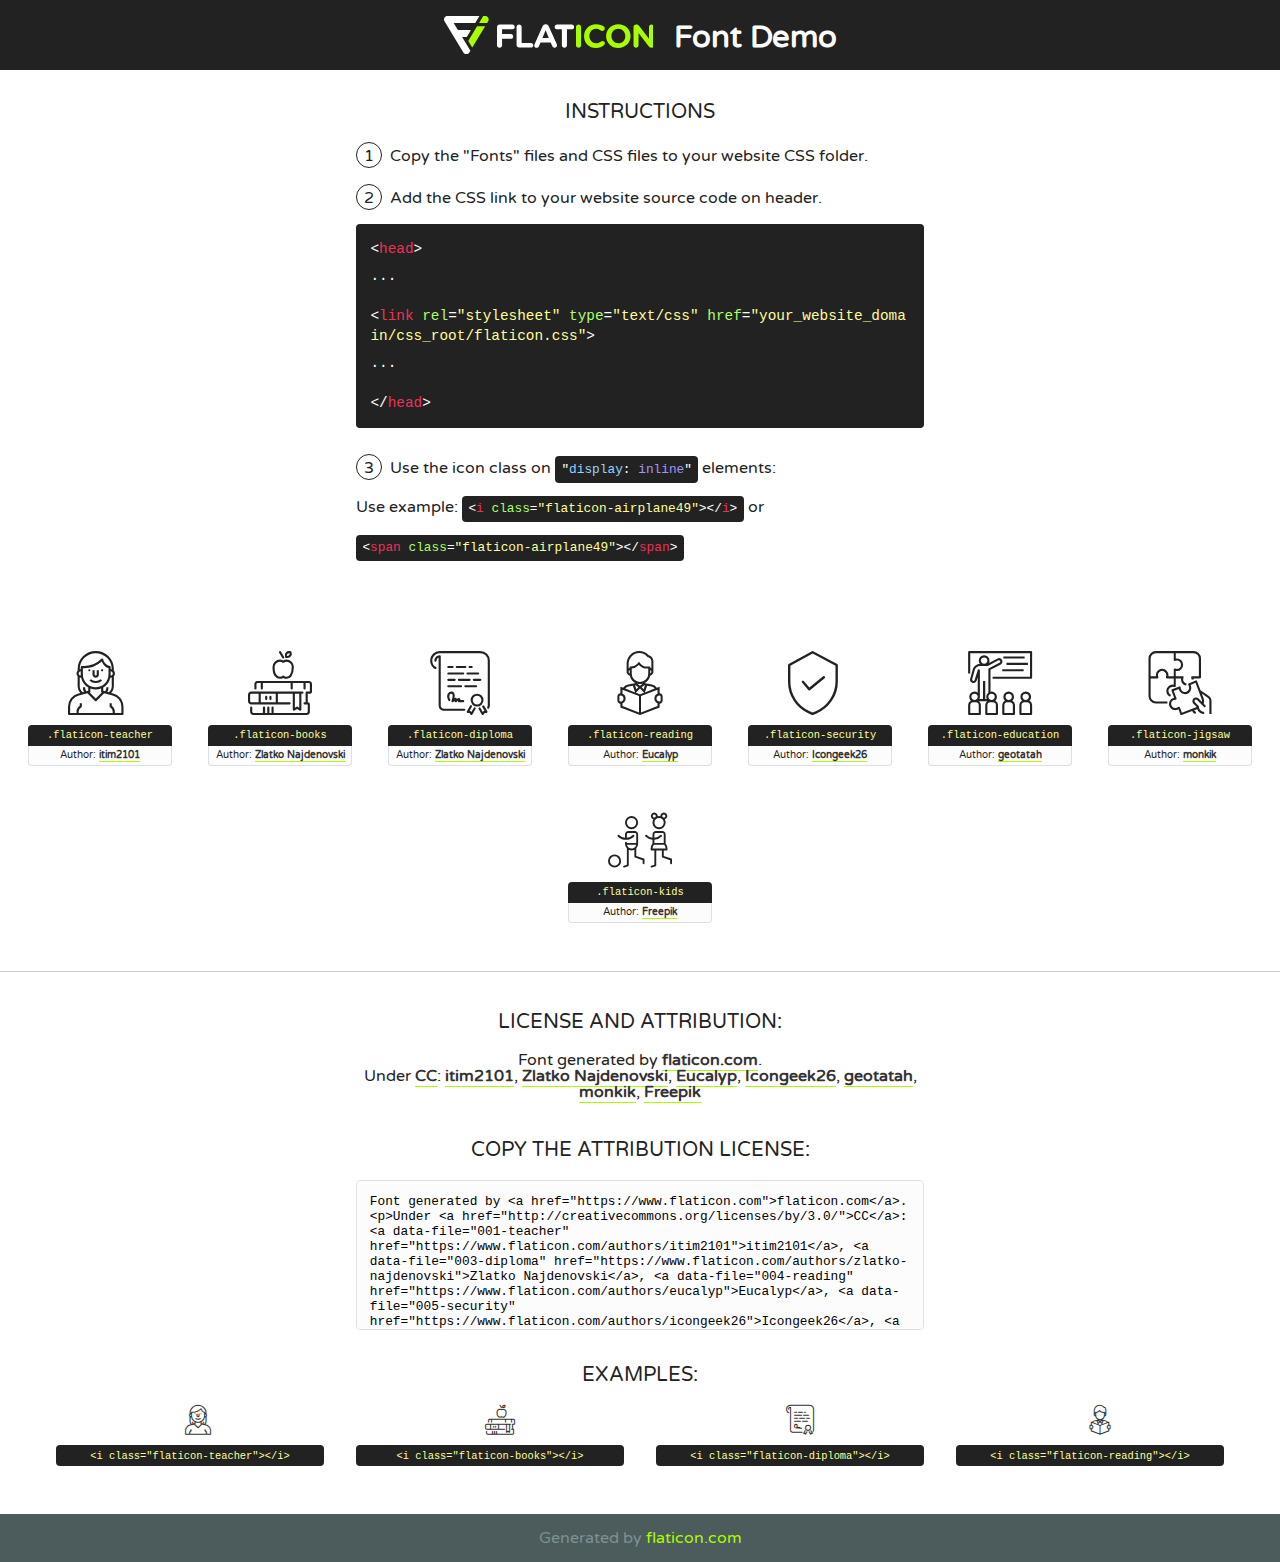
<file: fonts/flaticon/font/flaticon.html>
<!DOCTYPE html>
<!--
  Flaticon icon font: Flaticon
  Creation date: 26/01/2019 10:34
-->
<html>
<!DOCTYPE html>
<html>

<head>
    <title>Flaticon WebFont</title>
    <link href="http://fonts.googleapis.com/css?family=Varela+Round" rel="stylesheet" type="text/css" />
    <link rel="stylesheet" type="text/css" href="flaticon.css">
    <meta charset="UTF-8">
    <style>
    html, body, div, span, applet, object, iframe,
    h1, h2, h3, h4, h5, h6, p, blockquote, pre,
    a, abbr, acronym, address, big, cite, code,
    del, dfn, em, img, ins, kbd, q, s, samp,
    small, strike, strong, sub, sup, tt, var,
    b, u, i, center,
    dl, dt, dd, ol, ul, li,
    fieldset, form, label, legend,
    table, caption, tbody, tfoot, thead, tr, th, td,
    article, aside, canvas, details, embed, 
    figure, figcaption, footer, header, hgroup, 
    menu, nav, output, ruby, section, summary,
    time, mark, audio, video {
        margin: 0;
        padding: 0;
        border: 0;
        font-size: 100%;
        font: inherit;
        vertical-align: baseline;
    }
    /* HTML5 display-role reset for older browsers */
    article, aside, details, figcaption, figure, 
    footer, header, hgroup, menu, nav, section {
        display: block;
    }
    body {
        line-height: 1;
    }
    ol, ul {
        list-style: none;
    }
    blockquote, q {
        quotes: none;
    }
    blockquote:before, blockquote:after,
    q:before, q:after {
        content: '';
        content: none;
    }
    table {
        border-collapse: collapse;
        border-spacing: 0;
    }
    body {
        font-family: 'Varela Round', Helvetica, Arial, sans-serif;
        font-size: 16px;
        color: #222;
    }
    a {
        color: #333;
        border-bottom: 1px solid #a9fd00;
        font-weight: bold;
        text-decoration: none;
    }
    * {
        -moz-box-sizing: border-box;
        -webkit-box-sizing: border-box;
        box-sizing: border-box;
        margin: 0;
        padding: 0;
    }
    [class^="flaticon-"]:before, [class*=" flaticon-"]:before, [class^="flaticon-"]:after, [class*=" flaticon-"]:after {
        font-family: Flaticon;
        font-size: 30px;
        font-style: normal;
        margin-left: 20px;
        color: #333;
    }
    .wrapper {
        max-width: 600px;
        margin: auto;
        padding: 0 1em;
    }
    .title {
        font-size: 1.25em;
        text-align: center;
        margin-bottom: 1em;
        text-transform: uppercase;
    }
    header {
        text-align: center;
        background-color: #222;
        color: #fff;
        padding: 1em;
    }
    header .logo {
        width: 210px;
        height: 38px;
        display: inline-block;
        vertical-align: middle;
        margin-right: 1em;
        border: none;
    }
    header strong {
        font-size: 1.95em;
        font-weight: bold;
        vertical-align: middle;
        margin-top: 5px;
        display: inline-block;
    }
    .demo {
        margin: 2em auto;
        line-height: 1.25em;
    }
    .demo ul li {
        margin-bottom: 1em;
    }
    .demo ul li .num {
        color: #222;
        border-radius: 20px;
        display: inline-block;
        width: 26px;
        padding: 3px;
        height: 26px;
        text-align: center;
        margin-right: 0.5em;
        border: 1px solid #222;
    }
    .demo ul li code {
        background-color: #222;
        border-radius: 4px;
        padding: 0.25em 0.5em;
        display: inline-block;
        color: #fff;
        font-family: Consolas,Monaco,Lucida Console,Liberation Mono,DejaVu Sans Mono,Bitstream Vera Sans Mono,Courier New, monospace;
        font-weight: lighter;
        margin-top: 1em;
        font-size: 0.8em;
        word-break: break-all;
    }
    .demo ul li code.big {
        padding: 1em;
        font-size: 0.9em;
    }
    .demo ul li code .red {
        color: #EF3159;
    }
    .demo ul li code .green {
        color: #ACFF65;
    }
    .demo ul li code .yellow {
        color: #FFFF99;
    }
    .demo ul li code .blue {
        color: #99D3FF;
    }
    .demo ul li code .purple {
        color: #A295FF;
    }
    .demo ul li code .dots {
        margin-top: 0.5em;
        display: block;
    }
    #glyphs {
        border-bottom: 1px solid #ccc;
        padding: 2em 0;
        text-align: center;
    }
    .glyph {
        display: inline-block;
        width: 9em;
        margin: 1em;
        text-align: center;
        vertical-align: top;
        background: #FFF;
    }
    .glyph .glyph-icon {
        padding: 10px;
        display: block;
        font-family:"Flaticon";
        font-size: 64px;
        line-height: 1;
    }
    .glyph .glyph-icon:before {
        font-size: 64px;
        color: #222;
        margin-left: 0;
    }
    .class-name {
        font-size: 0.65em;
        background-color: #222;
        color: #fff;
        border-radius: 4px 4px 0 0;
        padding: 0.5em;
        color: #FFFF99;
        font-family: Consolas,Monaco,Lucida Console,Liberation Mono,DejaVu Sans Mono,Bitstream Vera Sans Mono,Courier New, monospace;
    }
    .author-name {
        font-size: 0.6em;
        background-color: #fcfcfd;
        border: 1px solid #DEDEE4;
        border-top: 0;
        border-radius: 0 0 4px 4px;
        padding: 0.5em;
    }
    .class-name:last-child {
        font-size: 10px;
        color:#888;
    }
    .class-name:last-child a {
        font-size: 10px;
        color:#555;
    }
    .class-name:last-child a:hover {
        color:#a9fd00;
    }
    .glyph > input {
        display: block;
        width: 100px;
        margin: 5px auto;
        text-align: center;
        font-size: 12px;
        cursor: text;
    }
    .glyph > input.icon-input {
        font-family:"Flaticon";
        font-size: 16px;
        margin-bottom: 10px;
    }
    .attribution .title {
        margin-top: 2em;
    }
    .attribution textarea {
        background-color: #fcfcfd;
        padding: 1em;
        border: none;
        box-shadow: none;
        border: 1px solid #DEDEE4;
        border-radius: 4px;
        resize: none;
        width: 100%;
        height: 150px;
        font-size: 0.8em;
        font-family: Consolas,Monaco,Lucida Console,Liberation Mono,DejaVu Sans Mono,Bitstream Vera Sans Mono,Courier New, monospace;
        -webkit-appearance: none;
    }
    .iconsuse {
        margin: 2em auto;
        text-align: center;
        max-width: 1200px;
    }
    .iconsuse:after {
        content: '';
        display: table;
        clear: both;
    }
    .iconsuse .image {
        float: left;
        width: 25%;
        padding: 0 1em;
    }
    .iconsuse .image p {
        margin-bottom: 1em;
    }
    .iconsuse .image span {
        display: block;
        font-size: 0.65em;
        background-color: #222;
        color: #fff;
        border-radius: 4px;
        padding: 0.5em;
        color: #FFFF99;
        margin-top: 1em;
        font-family: Consolas,Monaco,Lucida Console,Liberation Mono,DejaVu Sans Mono,Bitstream Vera Sans Mono,Courier New, monospace;
    }
    #footer {
        text-align: center;
        background-color: #4C5B5C;
        color: #7c9192;
        padding: 1em;
    }
    #footer a {
        border: none;
        color: #a9fd00;
        font-weight: normal;
    }
    @media (max-width: 960px) {
        .iconsuse .image {
            width: 50%;
        }
    }
    @media (max-width: 560px) {
        .iconsuse .image {
            width: 100%;
        }
    }
    </style>
</head>

<body class="characters-off">

    <header>
        <a href="https://www.flaticon.com" target="_blank" class="logo">
            <svg version="1.1" xmlns="http://www.w3.org/2000/svg" xmlns:xlink="http://www.w3.org/1999/xlink" xmlns:a="http://ns.adobe.com/AdobeSVGViewerExtensions/3.0/" viewBox="0 0 560.875 102.036" enable-background="new 0 0 560.875 102.036" xml:space="preserve">
                <defs>
                </defs>
                <g>
                    <g class="letters">
                        <path fill="#ffffff" d="M141.596,29.675c0-3.777,2.985-6.767,6.764-6.767h34.438c3.426,0,6.15,2.728,6.15,6.15
                        c0,3.43-2.724,6.149-6.15,6.149h-27.674v13.091h23.719c3.429,0,6.151,2.724,6.151,6.15c0,3.43-2.723,6.149-6.151,6.149h-23.719
                        v17.574c0,3.773-2.986,6.761-6.764,6.761c-3.779,0-6.764-2.989-6.764-6.761V29.675z"></path>
                        <path fill="#ffffff" d="M193.844,29.149c0-3.781,2.985-6.767,6.764-6.767c3.776,0,6.763,2.985,6.763,6.767v42.957h25.039
                        c3.426,0,6.149,2.726,6.149,6.153c0,3.425-2.723,6.15-6.149,6.15h-31.802c-3.779,0-6.764-2.986-6.764-6.768V29.149z"></path>
                        <path fill="#ffffff" d="M241.891,75.71l21.438-48.407c1.492-3.341,4.215-5.357,7.906-5.357h0.792
                        c3.686,0,6.323,2.017,7.815,5.357l21.439,48.407c0.436,0.967,0.701,1.845,0.701,2.723c0,3.602-2.809,6.501-6.414,6.501
                        c-3.161,0-5.269-1.845-6.499-4.655l-4.132-9.661h-27.059l-4.301,10.102c-1.144,2.631-3.426,4.214-6.237,4.214
                        c-3.517,0-6.24-2.81-6.24-6.325C241.1,77.64,241.451,76.677,241.891,75.71z M279.932,58.666l-8.521-20.297l-8.526,20.297H279.932
                        z"></path>
                        <path fill="#ffffff" d="M314.864,35.387H301.86c-3.429,0-6.239-2.813-6.239-6.238c0-3.429,2.811-6.24,6.239-6.24h39.533
                        c3.426,0,6.237,2.811,6.237,6.24c0,3.425-2.811,6.238-6.237,6.238h-13.001v42.785c0,3.773-2.99,6.761-6.764,6.761
                        c-3.779,0-6.764-2.989-6.764-6.761V35.387z"></path>
                        <path fill="#A9FD00" d="M352.615,29.149c0-3.781,2.985-6.767,6.767-6.767c3.774,0,6.761,2.985,6.761,6.767v49.024
                        c0,3.773-2.987,6.761-6.761,6.761c-3.781,0-6.767-2.989-6.767-6.761V29.149z"></path>
                        <path fill="#A9FD00" d="M374.132,53.836v-0.179c0-17.481,13.178-31.801,32.065-31.801c9.22,0,15.459,2.458,20.557,6.238
                        c1.402,1.054,2.637,2.985,2.637,5.357c0,3.692-2.985,6.59-6.681,6.59c-1.845,0-3.071-0.702-4.044-1.319
                        c-3.776-2.813-7.729-4.393-12.562-4.393c-10.364,0-17.831,8.611-17.831,19.154v0.173c0,10.542,7.291,19.329,17.831,19.329
                        c5.715,0,9.492-1.756,13.359-4.834c1.049-0.874,2.458-1.491,4.039-1.491c3.429,0,6.325,2.813,6.325,6.236
                        c0,2.106-1.056,3.78-2.282,4.834c-5.539,4.834-12.036,7.733-21.878,7.733C387.572,85.464,374.132,71.493,374.132,53.836z"></path>
                        <path fill="#A9FD00" d="M433.009,53.836v-0.179c0-17.481,13.79-31.801,32.766-31.801c18.981,0,32.592,14.143,32.592,31.628v0.173
                        c0,17.483-13.785,31.807-32.769,31.807C446.625,85.464,433.009,71.32,433.009,53.836z M484.224,53.836v-0.179
                        c0-10.539-7.725-19.326-18.626-19.326c-10.893,0-18.449,8.611-18.449,19.154v0.173c0,10.542,7.73,19.329,18.626,19.329
                        C476.676,72.986,484.224,64.378,484.224,53.836z"></path>
                        <path fill="#A9FD00" d="M506.233,29.321c0-3.774,2.99-6.763,6.767-6.763h1.401c3.252,0,5.183,1.583,7.029,3.953l26.093,34.265
                        V29.059c0-3.692,2.99-6.677,6.681-6.677c3.683,0,6.671,2.985,6.671,6.677v48.934c0,3.78-2.987,6.765-6.764,6.765h-0.436
                        c-3.257,0-5.188-1.581-7.034-3.953l-27.056-35.492v32.944c0,3.687-2.985,6.676-6.678,6.676c-3.683,0-6.673-2.989-6.673-6.676
                        V29.321z"></path>
                    </g>
                    <g class="insignia">
                        <path fill="#ffffff" d="M48.372,56.137h12.517l11.156-18.537H37.186L25.688,18.539h57.825L94.668,0H9.271
                        C5.925,0,2.842,1.801,1.198,4.716c-1.644,2.907-1.593,6.482,0.134,9.343l50.38,83.501c1.678,2.781,4.689,4.476,7.938,4.476
                        c3.246,0,6.257-1.695,7.935-4.476l2.898-4.804L48.372,56.137z"></path>
                        <g class="i">
                            <path fill="#A9FD00" d="M93.575,18.539h0.031v0.004l21.652,0.004l2.705-4.488c1.727-2.861,1.778-6.436,0.133-9.343
                            C116.454,1.801,113.371,0,110.026,0h-5.294L93.575,18.539z"></path>
                            <polygon fill="#A9FD00" points="88.291,27.356 64.725,66.486 75.519,84.404 109.942,27.356"></polygon>
                        </g>
                    </g>
                </g>
            </svg>
        </a>
        <strong>Font Demo</strong>
    </header>


    <section class="demo wrapper">

        <p class="title">Instructions</p>

        <ul>
            <li>
                <span class="num">1</span>Copy the "Fonts" files and CSS files to your website CSS folder.
            </li>
            <li>
                <span class="num">2</span>Add the CSS link to your website source code on header.
                <code class="big">
                    &lt;<span class="red">head</span>&gt;
                    <br/><span class="dots">...</span>
                    <br/>&lt;<span class="red">link</span> <span class="green">rel</span>=<span class="yellow">"stylesheet"</span> <span class="green">type</span>=<span class="yellow">"text/css"</span> <span class="green">href</span>=<span class="yellow">"your_website_domain/css_root/flaticon.css"</span>&gt;
                    <br/><span class="dots">...</span>
                    <br/>&lt;/<span class="red">head</span>&gt;
                </code>
            </li>

            <li>
                <p>
                    <span class="num">3</span>Use the icon class on <code>"<span class="blue">display</span>:<span class="purple"> inline</span>"</code> elements:
                    <br />
                    Use example: <code>&lt;<span class="red">i</span> <span class="green">class</span>=<span class="yellow">&quot;flaticon-airplane49&quot;</span>&gt;&lt;/<span class="red">i</span>&gt;</code> or <code>&lt;<span class="red">span</span> <span class="green">class</span>=<span class="yellow">&quot;flaticon-airplane49&quot;</span>&gt;&lt;/<span class="red">span</span>&gt;</code>
            </li>
        </ul>

    </section>




   <section id="glyphs">          
    
      
        <div class="glyph"><div class="glyph-icon flaticon-teacher"></div>
            <div class="class-name">.flaticon-teacher</div>
            <div class="author-name">Author: <a data-file="001-teacher" href="https://www.flaticon.com/authors/itim2101">itim2101</a> </div> 
        </div>        
        
        <div class="glyph"><div class="glyph-icon flaticon-books"></div>
            <div class="class-name">.flaticon-books</div>
            <div class="author-name">Author: <a data-file="002-books" href="https://www.flaticon.com/authors/zlatko-najdenovski">Zlatko Najdenovski</a> </div> 
        </div>        
        
        <div class="glyph"><div class="glyph-icon flaticon-diploma"></div>
            <div class="class-name">.flaticon-diploma</div>
            <div class="author-name">Author: <a data-file="003-diploma" href="https://www.flaticon.com/authors/zlatko-najdenovski">Zlatko Najdenovski</a> </div> 
        </div>        
        
        <div class="glyph"><div class="glyph-icon flaticon-reading"></div>
            <div class="class-name">.flaticon-reading</div>
            <div class="author-name">Author: <a data-file="004-reading" href="https://www.flaticon.com/authors/eucalyp">Eucalyp</a> </div> 
        </div>        
        
        <div class="glyph"><div class="glyph-icon flaticon-security"></div>
            <div class="class-name">.flaticon-security</div>
            <div class="author-name">Author: <a data-file="005-security" href="https://www.flaticon.com/authors/icongeek26">Icongeek26</a> </div> 
        </div>        
        
        <div class="glyph"><div class="glyph-icon flaticon-education"></div>
            <div class="class-name">.flaticon-education</div>
            <div class="author-name">Author: <a data-file="006-education" href="https://www.flaticon.com/authors/geotatah">geotatah</a> </div> 
        </div>        
        
        <div class="glyph"><div class="glyph-icon flaticon-jigsaw"></div>
            <div class="class-name">.flaticon-jigsaw</div>
            <div class="author-name">Author: <a data-file="007-jigsaw" href="https://www.flaticon.com/authors/monkik">monkik</a> </div> 
        </div>        
        
        <div class="glyph"><div class="glyph-icon flaticon-kids"></div>
            <div class="class-name">.flaticon-kids</div>
            <div class="author-name">Author: <a data-file="008-kids" href="http://www.freepik.com">Freepik</a> </div> 
        </div>        
        

    </section>



    <section class="attribution wrapper"   style="text-align:center;">

      <div class="title">License and attribution:</div><div class="attrDiv">Font generated by <a href="https://www.flaticon.com">flaticon.com</a>. <div><p>Under <a href="http://creativecommons.org/licenses/by/3.0/">CC</a>: <a data-file="001-teacher" href="https://www.flaticon.com/authors/itim2101">itim2101</a>, <a data-file="003-diploma" href="https://www.flaticon.com/authors/zlatko-najdenovski">Zlatko Najdenovski</a>, <a data-file="004-reading" href="https://www.flaticon.com/authors/eucalyp">Eucalyp</a>, <a data-file="005-security" href="https://www.flaticon.com/authors/icongeek26">Icongeek26</a>, <a data-file="006-education" href="https://www.flaticon.com/authors/geotatah">geotatah</a>, <a data-file="007-jigsaw" href="https://www.flaticon.com/authors/monkik">monkik</a>, <a data-file="008-kids" href="http://www.freepik.com">Freepik</a></p>  </div>
      </div>
      <div class="title">Copy the Attribution License:</div>

    <textarea onclick="this.focus();this.select();">Font generated by &lt;a href=&quot;https://www.flaticon.com&quot;&gt;flaticon.com&lt;/a&gt;. <p>Under <a href="http://creativecommons.org/licenses/by/3.0/">CC</a>: <a data-file="001-teacher" href="https://www.flaticon.com/authors/itim2101">itim2101</a>, <a data-file="003-diploma" href="https://www.flaticon.com/authors/zlatko-najdenovski">Zlatko Najdenovski</a>, <a data-file="004-reading" href="https://www.flaticon.com/authors/eucalyp">Eucalyp</a>, <a data-file="005-security" href="https://www.flaticon.com/authors/icongeek26">Icongeek26</a>, <a data-file="006-education" href="https://www.flaticon.com/authors/geotatah">geotatah</a>, <a data-file="007-jigsaw" href="https://www.flaticon.com/authors/monkik">monkik</a>, <a data-file="008-kids" href="http://www.freepik.com">Freepik</a></p>  
     </textarea>

    </section>

    <section class="iconsuse">

          <div class="title">Examples:</div>            
             
            <div class="image">
                <p>
                    <i class="glyph-icon flaticon-teacher"></i> 
                    <span>&lt;i class=&quot;flaticon-teacher&quot;&gt;&lt;/i&gt;</span>
                </p>
            </div>
            
            <div class="image">
                <p>
                    <i class="glyph-icon flaticon-books"></i> 
                    <span>&lt;i class=&quot;flaticon-books&quot;&gt;&lt;/i&gt;</span>
                </p>
            </div>
            
            <div class="image">
                <p>
                    <i class="glyph-icon flaticon-diploma"></i> 
                    <span>&lt;i class=&quot;flaticon-diploma&quot;&gt;&lt;/i&gt;</span>
                </p>
            </div>
            
            <div class="image">
                <p>
                    <i class="glyph-icon flaticon-reading"></i> 
                    <span>&lt;i class=&quot;flaticon-reading&quot;&gt;&lt;/i&gt;</span>
                </p>
            </div>
                       
        </div>
                            
    </section>

<div id="footer">
    <div>Generated by <a href="https://www.flaticon.com">flaticon.com</a>
    </div>
</div>



</body>
</html>
</file>
<file: css/flaticon.css>
/*
  	Flaticon icon font: Flaticon
  	Creation date: 06/10/2018 08:32
  	*/


@font-face {
  font-family: "Flaticon";
  src: url("../fonts/flaticon/font/Flaticon.eot");
  src: url("../fonts/flaticon/font/Flaticon.eot?#iefix") format("embedded-opentype"),
       url("../fonts/flaticon/font/Flaticon.woff") format("woff"),
       url("../fonts/flaticon/font/Flaticon.ttf") format("truetype"),
       url("../fonts/flaticon/font/Flaticon.svg#Flaticon") format("svg");
  font-weight: normal;
  font-style: normal;
}

@media screen and (-webkit-min-device-pixel-ratio:0) {
  @font-face {
    font-family: "Flaticon";
    src: url("../fonts/flaticon/font/Flaticon.svg#Flaticon") format("svg");
  }
}

[class^="flaticon-"]:before, [class*=" flaticon-"]:before,
[class^="flaticon-"]:after, [class*=" flaticon-"]:after {   
  font-family: Flaticon;
  font-style: normal;
  font-weight: normal;
  font-variant: normal;
  text-transform: none;
  line-height: 1;

  /* Better Font Rendering =========== */
  -webkit-font-smoothing: antialiased;
  -moz-osx-font-smoothing: grayscale;
}

.flaticon-teacher:before { content: "\f100"; }
.flaticon-books:before { content: "\f101"; }
.flaticon-diploma:before { content: "\f102"; }
.flaticon-reading:before { content: "\f103"; }
.flaticon-security:before { content: "\f104"; }
.flaticon-education:before { content: "\f105"; }
.flaticon-jigsaw:before { content: "\f106"; }
.flaticon-kids:before { content: "\f107"; }
</file>
<file: css/icomoon.css>
@font-face {
  font-family: 'icomoon';
  src:  url('../fonts/icomoon/icomoon.eot?6tt51o');
  src:  url('../fonts/icomoon/icomoon.eot?6tt51o#iefix') format('embedded-opentype'),
    url('../fonts/icomoon/icomoon.ttf?6tt51o') format('truetype'),
    url('../fonts/icomoon/icomoon.woff?6tt51o') format('woff'),
    url('../fonts/icomoon/icomoon.svg?6tt51o#icomoon') format('svg');
  font-weight: normal;
  font-style: normal;
}

[class^="icon-"], [class*=" icon-"] {
  /* use !important to prevent issues with browser extensions that change fonts */
  font-family: 'icomoon' !important;
  speak: none;
  font-style: normal;
  font-weight: normal;
  font-variant: normal;
  text-transform: none;
  line-height: 1;

  /* Better Font Rendering =========== */
  -webkit-font-smoothing: antialiased;
  -moz-osx-font-smoothing: grayscale;
}

.icon-asterisk:before {
  content: "\f069";
}
.icon-plus:before {
  content: "\f067";
}
.icon-question:before {
  content: "\f128";
}
.icon-minus:before {
  content: "\f068";
}
.icon-glass:before {
  content: "\f000";
}
.icon-music:before {
  content: "\f001";
}
.icon-search:before {
  content: "\f002";
}
.icon-envelope-o:before {
  content: "\f003";
}
.icon-heart:before {
  content: "\f004";
}
.icon-star:before {
  content: "\f005";
}
.icon-star-o:before {
  content: "\f006";
}
.icon-user:before {
  content: "\f007";
}
.icon-film:before {
  content: "\f008";
}
.icon-th-large:before {
  content: "\f009";
}
.icon-th:before {
  content: "\f00a";
}
.icon-th-list:before {
  content: "\f00b";
}
.icon-check:before {
  content: "\f00c";
}
.icon-close:before {
  content: "\f00d";
}
.icon-remove:before {
  content: "\f00d";
}
.icon-times:before {
  content: "\f00d";
}
.icon-search-plus:before {
  content: "\f00e";
}
.icon-search-minus:before {
  content: "\f010";
}
.icon-power-off:before {
  content: "\f011";
}
.icon-signal:before {
  content: "\f012";
}
.icon-cog:before {
  content: "\f013";
}
.icon-gear:before {
  content: "\f013";
}
.icon-trash-o:before {
  content: "\f014";
}
.icon-home:before {
  content: "\f015";
}
.icon-file-o:before {
  content: "\f016";
}
.icon-clock-o:before {
  content: "\f017";
}
.icon-road:before {
  content: "\f018";
}
.icon-download:before {
  content: "\f019";
}
.icon-arrow-circle-o-down:before {
  content: "\f01a";
}
.icon-arrow-circle-o-up:before {
  content: "\f01b";
}
.icon-inbox:before {
  content: "\f01c";
}
.icon-play-circle-o:before {
  content: "\f01d";
}
.icon-repeat:before {
  content: "\f01e";
}
.icon-rotate-right:before {
  content: "\f01e";
}
.icon-refresh:before {
  content: "\f021";
}
.icon-list-alt:before {
  content: "\f022";
}
.icon-lock:before {
  content: "\f023";
}
.icon-flag:before {
  content: "\f024";
}
.icon-headphones:before {
  content: "\f025";
}
.icon-volume-off:before {
  content: "\f026";
}
.icon-volume-down:before {
  content: "\f027";
}
.icon-volume-up:before {
  content: "\f028";
}
.icon-qrcode:before {
  content: "\f029";
}
.icon-barcode:before {
  content: "\f02a";
}
.icon-tag:before {
  content: "\f02b";
}
.icon-tags:before {
  content: "\f02c";
}
.icon-book:before {
  content: "\f02d";
}
.icon-bookmark:before {
  content: "\f02e";
}
.icon-print:before {
  content: "\f02f";
}
.icon-camera:before {
  content: "\f030";
}
.icon-font:before {
  content: "\f031";
}
.icon-bold:before {
  content: "\f032";
}
.icon-italic:before {
  content: "\f033";
}
.icon-text-height:before {
  content: "\f034";
}
.icon-text-width:before {
  content: "\f035";
}
.icon-align-left:before {
  content: "\f036";
}
.icon-align-center:before {
  content: "\f037";
}
.icon-align-right:before {
  content: "\f038";
}
.icon-align-justify:before {
  content: "\f039";
}
.icon-list:before {
  content: "\f03a";
}
.icon-dedent:before {
  content: "\f03b";
}
.icon-outdent:before {
  content: "\f03b";
}
.icon-indent:before {
  content: "\f03c";
}
.icon-video-camera:before {
  content: "\f03d";
}
.icon-image:before {
  content: "\f03e";
}
.icon-photo:before {
  content: "\f03e";
}
.icon-picture-o:before {
  content: "\f03e";
}
.icon-pencil:before {
  content: "\f040";
}
.icon-map-marker:before {
  content: "\f041";
}
.icon-adjust:before {
  content: "\f042";
}
.icon-tint:before {
  content: "\f043";
}
.icon-edit:before {
  content: "\f044";
}
.icon-pencil-square-o:before {
  content: "\f044";
}
.icon-share-square-o:before {
  content: "\f045";
}
.icon-check-square-o:before {
  content: "\f046";
}
.icon-arrows:before {
  content: "\f047";
}
.icon-step-backward:before {
  content: "\f048";
}
.icon-fast-backward:before {
  content: "\f049";
}
.icon-backward:before {
  content: "\f04a";
}
.icon-play:before {
  content: "\f04b";
}
.icon-pause:before {
  content: "\f04c";
}
.icon-stop:before {
  content: "\f04d";
}
.icon-forward:before {
  content: "\f04e";
}
.icon-fast-forward:before {
  content: "\f050";
}
.icon-step-forward:before {
  content: "\f051";
}
.icon-eject:before {
  content: "\f052";
}
.icon-chevron-left:before {
  content: "\f053";
}
.icon-chevron-right:before {
  content: "\f054";
}
.icon-plus-circle:before {
  content: "\f055";
}
.icon-minus-circle:before {
  content: "\f056";
}
.icon-times-circle:before {
  content: "\f057";
}
.icon-check-circle:before {
  content: "\f058";
}
.icon-question-circle:before {
  content: "\f059";
}
.icon-info-circle:before {
  content: "\f05a";
}
.icon-crosshairs:before {
  content: "\f05b";
}
.icon-times-circle-o:before {
  content: "\f05c";
}
.icon-check-circle-o:before {
  content: "\f05d";
}
.icon-ban:before {
  content: "\f05e";
}
.icon-arrow-left:before {
  content: "\f060";
}
.icon-arrow-right:before {
  content: "\f061";
}
.icon-arrow-up:before {
  content: "\f062";
}
.icon-arrow-down:before {
  content: "\f063";
}
.icon-mail-forward:before {
  content: "\f064";
}
.icon-share:before {
  content: "\f064";
}
.icon-expand:before {
  content: "\f065";
}
.icon-compress:before {
  content: "\f066";
}
.icon-exclamation-circle:before {
  content: "\f06a";
}
.icon-gift:before {
  content: "\f06b";
}
.icon-leaf:before {
  content: "\f06c";
}
.icon-fire:before {
  content: "\f06d";
}
.icon-eye:before {
  content: "\f06e";
}
.icon-eye-slash:before {
  content: "\f070";
}
.icon-exclamation-triangle:before {
  content: "\f071";
}
.icon-warning:before {
  content: "\f071";
}
.icon-plane:before {
  content: "\f072";
}
.icon-calendar:before {
  content: "\f073";
}
.icon-random:before {
  content: "\f074";
}
.icon-comment:before {
  content: "\f075";
}
.icon-magnet:before {
  content: "\f076";
}
.icon-chevron-up:before {
  content: "\f077";
}
.icon-chevron-down:before {
  content: "\f078";
}
.icon-retweet:before {
  content: "\f079";
}
.icon-shopping-cart:before {
  content: "\f07a";
}
.icon-folder:before {
  content: "\f07b";
}
.icon-folder-open:before {
  content: "\f07c";
}
.icon-arrows-v:before {
  content: "\f07d";
}
.icon-arrows-h:before {
  content: "\f07e";
}
.icon-bar-chart:before {
  content: "\f080";
}
.icon-bar-chart-o:before {
  content: "\f080";
}
.icon-twitter-square:before {
  content: "\f081";
}
.icon-facebook-square:before {
  content: "\f082";
}
.icon-camera-retro:before {
  content: "\f083";
}
.icon-key:before {
  content: "\f084";
}
.icon-cogs:before {
  content: "\f085";
}
.icon-gears:before {
  content: "\f085";
}
.icon-comments:before {
  content: "\f086";
}
.icon-thumbs-o-up:before {
  content: "\f087";
}
.icon-thumbs-o-down:before {
  content: "\f088";
}
.icon-star-half:before {
  content: "\f089";
}
.icon-heart-o:before {
  content: "\f08a";
}
.icon-sign-out:before {
  content: "\f08b";
}
.icon-linkedin-square:before {
  content: "\f08c";
}
.icon-thumb-tack:before {
  content: "\f08d";
}
.icon-external-link:before {
  content: "\f08e";
}
.icon-sign-in:before {
  content: "\f090";
}
.icon-trophy:before {
  content: "\f091";
}
.icon-github-square:before {
  content: "\f092";
}
.icon-upload:before {
  content: "\f093";
}
.icon-lemon-o:before {
  content: "\f094";
}
.icon-phone:before {
  content: "\f095";
}
.icon-square-o:before {
  content: "\f096";
}
.icon-bookmark-o:before {
  content: "\f097";
}
.icon-phone-square:before {
  content: "\f098";
}
.icon-twitter:before {
  content: "\f099";
}
.icon-facebook:before {
  content: "\f09a";
}
.icon-facebook-f:before {
  content: "\f09a";
}
.icon-github:before {
  content: "\f09b";
}
.icon-unlock:before {
  content: "\f09c";
}
.icon-credit-card:before {
  content: "\f09d";
}
.icon-feed:before {
  content: "\f09e";
}
.icon-rss:before {
  content: "\f09e";
}
.icon-hdd-o:before {
  content: "\f0a0";
}
.icon-bullhorn:before {
  content: "\f0a1";
}
.icon-bell-o:before {
  content: "\f0a2";
}
.icon-certificate:before {
  content: "\f0a3";
}
.icon-hand-o-right:before {
  content: "\f0a4";
}
.icon-hand-o-left:before {
  content: "\f0a5";
}
.icon-hand-o-up:before {
  content: "\f0a6";
}
.icon-hand-o-down:before {
  content: "\f0a7";
}
.icon-arrow-circle-left:before {
  content: "\f0a8";
}
.icon-arrow-circle-right:before {
  content: "\f0a9";
}
.icon-arrow-circle-up:before {
  content: "\f0aa";
}
.icon-arrow-circle-down:before {
  content: "\f0ab";
}
.icon-globe:before {
  content: "\f0ac";
}
.icon-wrench:before {
  content: "\f0ad";
}
.icon-tasks:before {
  content: "\f0ae";
}
.icon-filter:before {
  content: "\f0b0";
}
.icon-briefcase:before {
  content: "\f0b1";
}
.icon-arrows-alt:before {
  content: "\f0b2";
}
.icon-group:before {
  content: "\f0c0";
}
.icon-users:before {
  content: "\f0c0";
}
.icon-chain:before {
  content: "\f0c1";
}
.icon-link:before {
  content: "\f0c1";
}
.icon-cloud:before {
  content: "\f0c2";
}
.icon-flask:before {
  content: "\f0c3";
}
.icon-cut:before {
  content: "\f0c4";
}
.icon-scissors:before {
  content: "\f0c4";
}
.icon-copy:before {
  content: "\f0c5";
}
.icon-files-o:before {
  content: "\f0c5";
}
.icon-paperclip:before {
  content: "\f0c6";
}
.icon-floppy-o:before {
  content: "\f0c7";
}
.icon-save:before {
  content: "\f0c7";
}
.icon-square:before {
  content: "\f0c8";
}
.icon-bars:before {
  content: "\f0c9";
}
.icon-navicon:before {
  content: "\f0c9";
}
.icon-reorder:before {
  content: "\f0c9";
}
.icon-list-ul:before {
  content: "\f0ca";
}
.icon-list-ol:before {
  content: "\f0cb";
}
.icon-strikethrough:before {
  content: "\f0cc";
}
.icon-underline:before {
  content: "\f0cd";
}
.icon-table:before {
  content: "\f0ce";
}
.icon-magic:before {
  content: "\f0d0";
}
.icon-truck:before {
  content: "\f0d1";
}
.icon-pinterest:before {
  content: "\f0d2";
}
.icon-pinterest-square:before {
  content: "\f0d3";
}
.icon-google-plus-square:before {
  content: "\f0d4";
}
.icon-google-plus:before {
  content: "\f0d5";
}
.icon-money:before {
  content: "\f0d6";
}
.icon-caret-down:before {
  content: "\f0d7";
}
.icon-caret-up:before {
  content: "\f0d8";
}
.icon-caret-left:before {
  content: "\f0d9";
}
.icon-caret-right:before {
  content: "\f0da";
}
.icon-columns:before {
  content: "\f0db";
}
.icon-sort:before {
  content: "\f0dc";
}
.icon-unsorted:before {
  content: "\f0dc";
}
.icon-sort-desc:before {
  content: "\f0dd";
}
.icon-sort-down:before {
  content: "\f0dd";
}
.icon-sort-asc:before {
  content: "\f0de";
}
.icon-sort-up:before {
  content: "\f0de";
}
.icon-envelope:before {
  content: "\f0e0";
}
.icon-linkedin:before {
  content: "\f0e1";
}
.icon-rotate-left:before {
  content: "\f0e2";
}
.icon-undo:before {
  content: "\f0e2";
}
.icon-gavel:before {
  content: "\f0e3";
}
.icon-legal:before {
  content: "\f0e3";
}
.icon-dashboard:before {
  content: "\f0e4";
}
.icon-tachometer:before {
  content: "\f0e4";
}
.icon-comment-o:before {
  content: "\f0e5";
}
.icon-comments-o:before {
  content: "\f0e6";
}
.icon-bolt:before {
  content: "\f0e7";
}
.icon-flash:before {
  content: "\f0e7";
}
.icon-sitemap:before {
  content: "\f0e8";
}
.icon-umbrella:before {
  content: "\f0e9";
}
.icon-clipboard:before {
  content: "\f0ea";
}
.icon-paste:before {
  content: "\f0ea";
}
.icon-lightbulb-o:before {
  content: "\f0eb";
}
.icon-exchange:before {
  content: "\f0ec";
}
.icon-cloud-download:before {
  content: "\f0ed";
}
.icon-cloud-upload:before {
  content: "\f0ee";
}
.icon-user-md:before {
  content: "\f0f0";
}
.icon-stethoscope:before {
  content: "\f0f1";
}
.icon-suitcase:before {
  content: "\f0f2";
}
.icon-bell:before {
  content: "\f0f3";
}
.icon-coffee:before {
  content: "\f0f4";
}
.icon-cutlery:before {
  content: "\f0f5";
}
.icon-file-text-o:before {
  content: "\f0f6";
}
.icon-building-o:before {
  content: "\f0f7";
}
.icon-hospital-o:before {
  content: "\f0f8";
}
.icon-ambulance:before {
  content: "\f0f9";
}
.icon-medkit:before {
  content: "\f0fa";
}
.icon-fighter-jet:before {
  content: "\f0fb";
}
.icon-beer:before {
  content: "\f0fc";
}
.icon-h-square:before {
  content: "\f0fd";
}
.icon-plus-square:before {
  content: "\f0fe";
}
.icon-angle-double-left:before {
  content: "\f100";
}
.icon-angle-double-right:before {
  content: "\f101";
}
.icon-angle-double-up:before {
  content: "\f102";
}
.icon-angle-double-down:before {
  content: "\f103";
}
.icon-angle-left:before {
  content: "\f104";
}
.icon-angle-right:before {
  content: "\f105";
}
.icon-angle-up:before {
  content: "\f106";
}
.icon-angle-down:before {
  content: "\f107";
}
.icon-desktop:before {
  content: "\f108";
}
.icon-laptop:before {
  content: "\f109";
}
.icon-tablet:before {
  content: "\f10a";
}
.icon-mobile:before {
  content: "\f10b";
}
.icon-mobile-phone:before {
  content: "\f10b";
}
.icon-circle-o:before {
  content: "\f10c";
}
.icon-quote-left:before {
  content: "\f10d";
}
.icon-quote-right:before {
  content: "\f10e";
}
.icon-spinner:before {
  content: "\f110";
}
.icon-circle:before {
  content: "\f111";
}
.icon-mail-reply:before {
  content: "\f112";
}
.icon-reply:before {
  content: "\f112";
}
.icon-github-alt:before {
  content: "\f113";
}
.icon-folder-o:before {
  content: "\f114";
}
.icon-folder-open-o:before {
  content: "\f115";
}
.icon-smile-o:before {
  content: "\f118";
}
.icon-frown-o:before {
  content: "\f119";
}
.icon-meh-o:before {
  content: "\f11a";
}
.icon-gamepad:before {
  content: "\f11b";
}
.icon-keyboard-o:before {
  content: "\f11c";
}
.icon-flag-o:before {
  content: "\f11d";
}
.icon-flag-checkered:before {
  content: "\f11e";
}
.icon-terminal:before {
  content: "\f120";
}
.icon-code:before {
  content: "\f121";
}
.icon-mail-reply-all:before {
  content: "\f122";
}
.icon-reply-all:before {
  content: "\f122";
}
.icon-star-half-empty:before {
  content: "\f123";
}
.icon-star-half-full:before {
  content: "\f123";
}
.icon-star-half-o:before {
  content: "\f123";
}
.icon-location-arrow:before {
  content: "\f124";
}
.icon-crop:before {
  content: "\f125";
}
.icon-code-fork:before {
  content: "\f126";
}
.icon-chain-broken:before {
  content: "\f127";
}
.icon-unlink:before {
  content: "\f127";
}
.icon-info:before {
  content: "\f129";
}
.icon-exclamation:before {
  content: "\f12a";
}
.icon-superscript:before {
  content: "\f12b";
}
.icon-subscript:before {
  content: "\f12c";
}
.icon-eraser:before {
  content: "\f12d";
}
.icon-puzzle-piece:before {
  content: "\f12e";
}
.icon-microphone:before {
  content: "\f130";
}
.icon-microphone-slash:before {
  content: "\f131";
}
.icon-shield:before {
  content: "\f132";
}
.icon-calendar-o:before {
  content: "\f133";
}
.icon-fire-extinguisher:before {
  content: "\f134";
}
.icon-rocket:before {
  content: "\f135";
}
.icon-maxcdn:before {
  content: "\f136";
}
.icon-chevron-circle-left:before {
  content: "\f137";
}
.icon-chevron-circle-right:before {
  content: "\f138";
}
.icon-chevron-circle-up:before {
  content: "\f139";
}
.icon-chevron-circle-down:before {
  content: "\f13a";
}
.icon-html5:before {
  content: "\f13b";
}
.icon-css3:before {
  content: "\f13c";
}
.icon-anchor:before {
  content: "\f13d";
}
.icon-unlock-alt:before {
  content: "\f13e";
}
.icon-bullseye:before {
  content: "\f140";
}
.icon-ellipsis-h:before {
  content: "\f141";
}
.icon-ellipsis-v:before {
  content: "\f142";
}
.icon-rss-square:before {
  content: "\f143";
}
.icon-play-circle:before {
  content: "\f144";
}
.icon-ticket:before {
  content: "\f145";
}
.icon-minus-square:before {
  content: "\f146";
}
.icon-minus-square-o:before {
  content: "\f147";
}
.icon-level-up:before {
  content: "\f148";
}
.icon-level-down:before {
  content: "\f149";
}
.icon-check-square:before {
  content: "\f14a";
}
.icon-pencil-square:before {
  content: "\f14b";
}
.icon-external-link-square:before {
  content: "\f14c";
}
.icon-share-square:before {
  content: "\f14d";
}
.icon-compass:before {
  content: "\f14e";
}
.icon-caret-square-o-down:before {
  content: "\f150";
}
.icon-toggle-down:before {
  content: "\f150";
}
.icon-caret-square-o-up:before {
  content: "\f151";
}
.icon-toggle-up:before {
  content: "\f151";
}
.icon-caret-square-o-right:before {
  content: "\f152";
}
.icon-toggle-right:before {
  content: "\f152";
}
.icon-eur:before {
  content: "\f153";
}
.icon-euro:before {
  content: "\f153";
}
.icon-gbp:before {
  content: "\f154";
}
.icon-dollar:before {
  content: "\f155";
}
.icon-usd:before {
  content: "\f155";
}
.icon-inr:before {
  content: "\f156";
}
.icon-rupee:before {
  content: "\f156";
}
.icon-cny:before {
  content: "\f157";
}
.icon-jpy:before {
  content: "\f157";
}
.icon-rmb:before {
  content: "\f157";
}
.icon-yen:before {
  content: "\f157";
}
.icon-rouble:before {
  content: "\f158";
}
.icon-rub:before {
  content: "\f158";
}
.icon-ruble:before {
  content: "\f158";
}
.icon-krw:before {
  content: "\f159";
}
.icon-won:before {
  content: "\f159";
}
.icon-bitcoin:before {
  content: "\f15a";
}
.icon-btc:before {
  content: "\f15a";
}
.icon-file:before {
  content: "\f15b";
}
.icon-file-text:before {
  content: "\f15c";
}
.icon-sort-alpha-asc:before {
  content: "\f15d";
}
.icon-sort-alpha-desc:before {
  content: "\f15e";
}
.icon-sort-amount-asc:before {
  content: "\f160";
}
.icon-sort-amount-desc:before {
  content: "\f161";
}
.icon-sort-numeric-asc:before {
  content: "\f162";
}
.icon-sort-numeric-desc:before {
  content: "\f163";
}
.icon-thumbs-up:before {
  content: "\f164";
}
.icon-thumbs-down:before {
  content: "\f165";
}
.icon-youtube-square:before {
  content: "\f166";
}
.icon-youtube:before {
  content: "\f167";
}
.icon-xing:before {
  content: "\f168";
}
.icon-xing-square:before {
  content: "\f169";
}
.icon-youtube-play:before {
  content: "\f16a";
}
.icon-dropbox:before {
  content: "\f16b";
}
.icon-stack-overflow:before {
  content: "\f16c";
}
.icon-instagram:before {
  content: "\f16d";
}
.icon-flickr:before {
  content: "\f16e";
}
.icon-adn:before {
  content: "\f170";
}
.icon-bitbucket:before {
  content: "\f171";
}
.icon-bitbucket-square:before {
  content: "\f172";
}
.icon-tumblr:before {
  content: "\f173";
}
.icon-tumblr-square:before {
  content: "\f174";
}
.icon-long-arrow-down:before {
  content: "\f175";
}
.icon-long-arrow-up:before {
  content: "\f176";
}
.icon-long-arrow-left:before {
  content: "\f177";
}
.icon-long-arrow-right:before {
  content: "\f178";
}
.icon-apple:before {
  content: "\f179";
}
.icon-windows:before {
  content: "\f17a";
}
.icon-android:before {
  content: "\f17b";
}
.icon-linux:before {
  content: "\f17c";
}
.icon-dribbble:before {
  content: "\f17d";
}
.icon-skype:before {
  content: "\f17e";
}
.icon-foursquare:before {
  content: "\f180";
}
.icon-trello:before {
  content: "\f181";
}
.icon-female:before {
  content: "\f182";
}
.icon-male:before {
  content: "\f183";
}
.icon-gittip:before {
  content: "\f184";
}
.icon-gratipay:before {
  content: "\f184";
}
.icon-sun-o:before {
  content: "\f185";
}
.icon-moon-o:before {
  content: "\f186";
}
.icon-archive:before {
  content: "\f187";
}
.icon-bug:before {
  content: "\f188";
}
.icon-vk:before {
  content: "\f189";
}
.icon-weibo:before {
  content: "\f18a";
}
.icon-renren:before {
  content: "\f18b";
}
.icon-pagelines:before {
  content: "\f18c";
}
.icon-stack-exchange:before {
  content: "\f18d";
}
.icon-arrow-circle-o-right:before {
  content: "\f18e";
}
.icon-arrow-circle-o-left:before {
  content: "\f190";
}
.icon-caret-square-o-left:before {
  content: "\f191";
}
.icon-toggle-left:before {
  content: "\f191";
}
.icon-dot-circle-o:before {
  content: "\f192";
}
.icon-wheelchair:before {
  content: "\f193";
}
.icon-vimeo-square:before {
  content: "\f194";
}
.icon-try:before {
  content: "\f195";
}
.icon-turkish-lira:before {
  content: "\f195";
}
.icon-plus-square-o:before {
  content: "\f196";
}
.icon-space-shuttle:before {
  content: "\f197";
}
.icon-slack:before {
  content: "\f198";
}
.icon-envelope-square:before {
  content: "\f199";
}
.icon-wordpress:before {
  content: "\f19a";
}
.icon-openid:before {
  content: "\f19b";
}
.icon-bank:before {
  content: "\f19c";
}
.icon-institution:before {
  content: "\f19c";
}
.icon-university:before {
  content: "\f19c";
}
.icon-graduation-cap:before {
  content: "\f19d";
}
.icon-mortar-board:before {
  content: "\f19d";
}
.icon-yahoo:before {
  content: "\f19e";
}
.icon-google:before {
  content: "\f1a0";
}
.icon-reddit:before {
  content: "\f1a1";
}
.icon-reddit-square:before {
  content: "\f1a2";
}
.icon-stumbleupon-circle:before {
  content: "\f1a3";
}
.icon-stumbleupon:before {
  content: "\f1a4";
}
.icon-delicious:before {
  content: "\f1a5";
}
.icon-digg:before {
  content: "\f1a6";
}
.icon-pied-piper-pp:before {
  content: "\f1a7";
}
.icon-pied-piper-alt:before {
  content: "\f1a8";
}
.icon-drupal:before {
  content: "\f1a9";
}
.icon-joomla:before {
  content: "\f1aa";
}
.icon-language:before {
  content: "\f1ab";
}
.icon-fax:before {
  content: "\f1ac";
}
.icon-building:before {
  content: "\f1ad";
}
.icon-child:before {
  content: "\f1ae";
}
.icon-paw:before {
  content: "\f1b0";
}
.icon-spoon:before {
  content: "\f1b1";
}
.icon-cube:before {
  content: "\f1b2";
}
.icon-cubes:before {
  content: "\f1b3";
}
.icon-behance:before {
  content: "\f1b4";
}
.icon-behance-square:before {
  content: "\f1b5";
}
.icon-steam:before {
  content: "\f1b6";
}
.icon-steam-square:before {
  content: "\f1b7";
}
.icon-recycle:before {
  content: "\f1b8";
}
.icon-automobile:before {
  content: "\f1b9";
}
.icon-car:before {
  content: "\f1b9";
}
.icon-cab:before {
  content: "\f1ba";
}
.icon-taxi:before {
  content: "\f1ba";
}
.icon-tree:before {
  content: "\f1bb";
}
.icon-spotify:before {
  content: "\f1bc";
}
.icon-deviantart:before {
  content: "\f1bd";
}
.icon-soundcloud:before {
  content: "\f1be";
}
.icon-database:before {
  content: "\f1c0";
}
.icon-file-pdf-o:before {
  content: "\f1c1";
}
.icon-file-word-o:before {
  content: "\f1c2";
}
.icon-file-excel-o:before {
  content: "\f1c3";
}
.icon-file-powerpoint-o:before {
  content: "\f1c4";
}
.icon-file-image-o:before {
  content: "\f1c5";
}
.icon-file-photo-o:before {
  content: "\f1c5";
}
.icon-file-picture-o:before {
  content: "\f1c5";
}
.icon-file-archive-o:before {
  content: "\f1c6";
}
.icon-file-zip-o:before {
  content: "\f1c6";
}
.icon-file-audio-o:before {
  content: "\f1c7";
}
.icon-file-sound-o:before {
  content: "\f1c7";
}
.icon-file-movie-o:before {
  content: "\f1c8";
}
.icon-file-video-o:before {
  content: "\f1c8";
}
.icon-file-code-o:before {
  content: "\f1c9";
}
.icon-vine:before {
  content: "\f1ca";
}
.icon-codepen:before {
  content: "\f1cb";
}
.icon-jsfiddle:before {
  content: "\f1cc";
}
.icon-life-bouy:before {
  content: "\f1cd";
}
.icon-life-buoy:before {
  content: "\f1cd";
}
.icon-life-ring:before {
  content: "\f1cd";
}
.icon-life-saver:before {
  content: "\f1cd";
}
.icon-support:before {
  content: "\f1cd";
}
.icon-circle-o-notch:before {
  content: "\f1ce";
}
.icon-ra:before {
  content: "\f1d0";
}
.icon-rebel:before {
  content: "\f1d0";
}
.icon-resistance:before {
  content: "\f1d0";
}
.icon-empire:before {
  content: "\f1d1";
}
.icon-ge:before {
  content: "\f1d1";
}
.icon-git-square:before {
  content: "\f1d2";
}
.icon-git:before {
  content: "\f1d3";
}
.icon-hacker-news:before {
  content: "\f1d4";
}
.icon-y-combinator-square:before {
  content: "\f1d4";
}
.icon-yc-square:before {
  content: "\f1d4";
}
.icon-tencent-weibo:before {
  content: "\f1d5";
}
.icon-qq:before {
  content: "\f1d6";
}
.icon-wechat:before {
  content: "\f1d7";
}
.icon-weixin:before {
  content: "\f1d7";
}
.icon-paper-plane:before {
  content: "\f1d8";
}
.icon-send:before {
  content: "\f1d8";
}
.icon-paper-plane-o:before {
  content: "\f1d9";
}
.icon-send-o:before {
  content: "\f1d9";
}
.icon-history:before {
  content: "\f1da";
}
.icon-circle-thin:before {
  content: "\f1db";
}
.icon-header:before {
  content: "\f1dc";
}
.icon-paragraph:before {
  content: "\f1dd";
}
.icon-sliders:before {
  content: "\f1de";
}
.icon-share-alt:before {
  content: "\f1e0";
}
.icon-share-alt-square:before {
  content: "\f1e1";
}
.icon-bomb:before {
  content: "\f1e2";
}
.icon-futbol-o:before {
  content: "\f1e3";
}
.icon-soccer-ball-o:before {
  content: "\f1e3";
}
.icon-tty:before {
  content: "\f1e4";
}
.icon-binoculars:before {
  content: "\f1e5";
}
.icon-plug:before {
  content: "\f1e6";
}
.icon-slideshare:before {
  content: "\f1e7";
}
.icon-twitch:before {
  content: "\f1e8";
}
.icon-yelp:before {
  content: "\f1e9";
}
.icon-newspaper-o:before {
  content: "\f1ea";
}
.icon-wifi:before {
  content: "\f1eb";
}
.icon-calculator:before {
  content: "\f1ec";
}
.icon-paypal:before {
  content: "\f1ed";
}
.icon-google-wallet:before {
  content: "\f1ee";
}
.icon-cc-visa:before {
  content: "\f1f0";
}
.icon-cc-mastercard:before {
  content: "\f1f1";
}
.icon-cc-discover:before {
  content: "\f1f2";
}
.icon-cc-amex:before {
  content: "\f1f3";
}
.icon-cc-paypal:before {
  content: "\f1f4";
}
.icon-cc-stripe:before {
  content: "\f1f5";
}
.icon-bell-slash:before {
  content: "\f1f6";
}
.icon-bell-slash-o:before {
  content: "\f1f7";
}
.icon-trash:before {
  content: "\f1f8";
}
.icon-copyright:before {
  content: "\f1f9";
}
.icon-at:before {
  content: "\f1fa";
}
.icon-eyedropper:before {
  content: "\f1fb";
}
.icon-paint-brush:before {
  content: "\f1fc";
}
.icon-birthday-cake:before {
  content: "\f1fd";
}
.icon-area-chart:before {
  content: "\f1fe";
}
.icon-pie-chart:before {
  content: "\f200";
}
.icon-line-chart:before {
  content: "\f201";
}
.icon-lastfm:before {
  content: "\f202";
}
.icon-lastfm-square:before {
  content: "\f203";
}
.icon-toggle-off:before {
  content: "\f204";
}
.icon-toggle-on:before {
  content: "\f205";
}
.icon-bicycle:before {
  content: "\f206";
}
.icon-bus:before {
  content: "\f207";
}
.icon-ioxhost:before {
  content: "\f208";
}
.icon-angellist:before {
  content: "\f209";
}
.icon-cc:before {
  content: "\f20a";
}
.icon-ils:before {
  content: "\f20b";
}
.icon-shekel:before {
  content: "\f20b";
}
.icon-sheqel:before {
  content: "\f20b";
}
.icon-meanpath:before {
  content: "\f20c";
}
.icon-buysellads:before {
  content: "\f20d";
}
.icon-connectdevelop:before {
  content: "\f20e";
}
.icon-dashcube:before {
  content: "\f210";
}
.icon-forumbee:before {
  content: "\f211";
}
.icon-leanpub:before {
  content: "\f212";
}
.icon-sellsy:before {
  content: "\f213";
}
.icon-shirtsinbulk:before {
  content: "\f214";
}
.icon-simplybuilt:before {
  content: "\f215";
}
.icon-skyatlas:before {
  content: "\f216";
}
.icon-cart-plus:before {
  content: "\f217";
}
.icon-cart-arrow-down:before {
  content: "\f218";
}
.icon-diamond:before {
  content: "\f219";
}
.icon-ship:before {
  content: "\f21a";
}
.icon-user-secret:before {
  content: "\f21b";
}
.icon-motorcycle:before {
  content: "\f21c";
}
.icon-street-view:before {
  content: "\f21d";
}
.icon-heartbeat:before {
  content: "\f21e";
}
.icon-venus:before {
  content: "\f221";
}
.icon-mars:before {
  content: "\f222";
}
.icon-mercury:before {
  content: "\f223";
}
.icon-intersex:before {
  content: "\f224";
}
.icon-transgender:before {
  content: "\f224";
}
.icon-transgender-alt:before {
  content: "\f225";
}
.icon-venus-double:before {
  content: "\f226";
}
.icon-mars-double:before {
  content: "\f227";
}
.icon-venus-mars:before {
  content: "\f228";
}
.icon-mars-stroke:before {
  content: "\f229";
}
.icon-mars-stroke-v:before {
  content: "\f22a";
}
.icon-mars-stroke-h:before {
  content: "\f22b";
}
.icon-neuter:before {
  content: "\f22c";
}
.icon-genderless:before {
  content: "\f22d";
}
.icon-facebook-official:before {
  content: "\f230";
}
.icon-pinterest-p:before {
  content: "\f231";
}
.icon-whatsapp:before {
  content: "\f232";
}
.icon-server:before {
  content: "\f233";
}
.icon-user-plus:before {
  content: "\f234";
}
.icon-user-times:before {
  content: "\f235";
}
.icon-bed:before {
  content: "\f236";
}
.icon-hotel:before {
  content: "\f236";
}
.icon-viacoin:before {
  content: "\f237";
}
.icon-train:before {
  content: "\f238";
}
.icon-subway:before {
  content: "\f239";
}
.icon-medium:before {
  content: "\f23a";
}
.icon-y-combinator:before {
  content: "\f23b";
}
.icon-yc:before {
  content: "\f23b";
}
.icon-optin-monster:before {
  content: "\f23c";
}
.icon-opencart:before {
  content: "\f23d";
}
.icon-expeditedssl:before {
  content: "\f23e";
}
.icon-battery:before {
  content: "\f240";
}
.icon-battery-4:before {
  content: "\f240";
}
.icon-battery-full:before {
  content: "\f240";
}
.icon-battery-3:before {
  content: "\f241";
}
.icon-battery-three-quarters:before {
  content: "\f241";
}
.icon-battery-2:before {
  content: "\f242";
}
.icon-battery-half:before {
  content: "\f242";
}
.icon-battery-1:before {
  content: "\f243";
}
.icon-battery-quarter:before {
  content: "\f243";
}
.icon-battery-0:before {
  content: "\f244";
}
.icon-battery-empty:before {
  content: "\f244";
}
.icon-mouse-pointer:before {
  content: "\f245";
}
.icon-i-cursor:before {
  content: "\f246";
}
.icon-object-group:before {
  content: "\f247";
}
.icon-object-ungroup:before {
  content: "\f248";
}
.icon-sticky-note:before {
  content: "\f249";
}
.icon-sticky-note-o:before {
  content: "\f24a";
}
.icon-cc-jcb:before {
  content: "\f24b";
}
.icon-cc-diners-club:before {
  content: "\f24c";
}
.icon-clone:before {
  content: "\f24d";
}
.icon-balance-scale:before {
  content: "\f24e";
}
.icon-hourglass-o:before {
  content: "\f250";
}
.icon-hourglass-1:before {
  content: "\f251";
}
.icon-hourglass-start:before {
  content: "\f251";
}
.icon-hourglass-2:before {
  content: "\f252";
}
.icon-hourglass-half:before {
  content: "\f252";
}
.icon-hourglass-3:before {
  content: "\f253";
}
.icon-hourglass-end:before {
  content: "\f253";
}
.icon-hourglass:before {
  content: "\f254";
}
.icon-hand-grab-o:before {
  content: "\f255";
}
.icon-hand-rock-o:before {
  content: "\f255";
}
.icon-hand-paper-o:before {
  content: "\f256";
}
.icon-hand-stop-o:before {
  content: "\f256";
}
.icon-hand-scissors-o:before {
  content: "\f257";
}
.icon-hand-lizard-o:before {
  content: "\f258";
}
.icon-hand-spock-o:before {
  content: "\f259";
}
.icon-hand-pointer-o:before {
  content: "\f25a";
}
.icon-hand-peace-o:before {
  content: "\f25b";
}
.icon-trademark:before {
  content: "\f25c";
}
.icon-registered:before {
  content: "\f25d";
}
.icon-creative-commons:before {
  content: "\f25e";
}
.icon-gg:before {
  content: "\f260";
}
.icon-gg-circle:before {
  content: "\f261";
}
.icon-tripadvisor:before {
  content: "\f262";
}
.icon-odnoklassniki:before {
  content: "\f263";
}
.icon-odnoklassniki-square:before {
  content: "\f264";
}
.icon-get-pocket:before {
  content: "\f265";
}
.icon-wikipedia-w:before {
  content: "\f266";
}
.icon-safari:before {
  content: "\f267";
}
.icon-chrome:before {
  content: "\f268";
}
.icon-firefox:before {
  content: "\f269";
}
.icon-opera:before {
  content: "\f26a";
}
.icon-internet-explorer:before {
  content: "\f26b";
}
.icon-television:before {
  content: "\f26c";
}
.icon-tv:before {
  content: "\f26c";
}
.icon-contao:before {
  content: "\f26d";
}
.icon-500px:before {
  content: "\f26e";
}
.icon-amazon:before {
  content: "\f270";
}
.icon-calendar-plus-o:before {
  content: "\f271";
}
.icon-calendar-minus-o:before {
  content: "\f272";
}
.icon-calendar-times-o:before {
  content: "\f273";
}
.icon-calendar-check-o:before {
  content: "\f274";
}
.icon-industry:before {
  content: "\f275";
}
.icon-map-pin:before {
  content: "\f276";
}
.icon-map-signs:before {
  content: "\f277";
}
.icon-map-o:before {
  content: "\f278";
}
.icon-map:before {
  content: "\f279";
}
.icon-commenting:before {
  content: "\f27a";
}
.icon-commenting-o:before {
  content: "\f27b";
}
.icon-houzz:before {
  content: "\f27c";
}
.icon-vimeo:before {
  content: "\f27d";
}
.icon-black-tie:before {
  content: "\f27e";
}
.icon-fonticons:before {
  content: "\f280";
}
.icon-reddit-alien:before {
  content: "\f281";
}
.icon-edge:before {
  content: "\f282";
}
.icon-credit-card-alt:before {
  content: "\f283";
}
.icon-codiepie:before {
  content: "\f284";
}
.icon-modx:before {
  content: "\f285";
}
.icon-fort-awesome:before {
  content: "\f286";
}
.icon-usb:before {
  content: "\f287";
}
.icon-product-hunt:before {
  content: "\f288";
}
.icon-mixcloud:before {
  content: "\f289";
}
.icon-scribd:before {
  content: "\f28a";
}
.icon-pause-circle:before {
  content: "\f28b";
}
.icon-pause-circle-o:before {
  content: "\f28c";
}
.icon-stop-circle:before {
  content: "\f28d";
}
.icon-stop-circle-o:before {
  content: "\f28e";
}
.icon-shopping-bag:before {
  content: "\f290";
}
.icon-shopping-basket:before {
  content: "\f291";
}
.icon-hashtag:before {
  content: "\f292";
}
.icon-bluetooth:before {
  content: "\f293";
}
.icon-bluetooth-b:before {
  content: "\f294";
}
.icon-percent:before {
  content: "\f295";
}
.icon-gitlab:before {
  content: "\f296";
}
.icon-wpbeginner:before {
  content: "\f297";
}
.icon-wpforms:before {
  content: "\f298";
}
.icon-envira:before {
  content: "\f299";
}
.icon-universal-access:before {
  content: "\f29a";
}
.icon-wheelchair-alt:before {
  content: "\f29b";
}
.icon-question-circle-o:before {
  content: "\f29c";
}
.icon-blind:before {
  content: "\f29d";
}
.icon-audio-description:before {
  content: "\f29e";
}
.icon-volume-control-phone:before {
  content: "\f2a0";
}
.icon-braille:before {
  content: "\f2a1";
}
.icon-assistive-listening-systems:before {
  content: "\f2a2";
}
.icon-american-sign-language-interpreting:before {
  content: "\f2a3";
}
.icon-asl-interpreting:before {
  content: "\f2a3";
}
.icon-deaf:before {
  content: "\f2a4";
}
.icon-deafness:before {
  content: "\f2a4";
}
.icon-hard-of-hearing:before {
  content: "\f2a4";
}
.icon-glide:before {
  content: "\f2a5";
}
.icon-glide-g:before {
  content: "\f2a6";
}
.icon-sign-language:before {
  content: "\f2a7";
}
.icon-signing:before {
  content: "\f2a7";
}
.icon-low-vision:before {
  content: "\f2a8";
}
.icon-viadeo:before {
  content: "\f2a9";
}
.icon-viadeo-square:before {
  content: "\f2aa";
}
.icon-snapchat:before {
  content: "\f2ab";
}
.icon-snapchat-ghost:before {
  content: "\f2ac";
}
.icon-snapchat-square:before {
  content: "\f2ad";
}
.icon-pied-piper:before {
  content: "\f2ae";
}
.icon-first-order:before {
  content: "\f2b0";
}
.icon-yoast:before {
  content: "\f2b1";
}
.icon-themeisle:before {
  content: "\f2b2";
}
.icon-google-plus-circle:before {
  content: "\f2b3";
}
.icon-google-plus-official:before {
  content: "\f2b3";
}
.icon-fa:before {
  content: "\f2b4";
}
.icon-font-awesome:before {
  content: "\f2b4";
}
.icon-handshake-o:before {
  content: "\f2b5";
}
.icon-envelope-open:before {
  content: "\f2b6";
}
.icon-envelope-open-o:before {
  content: "\f2b7";
}
.icon-linode:before {
  content: "\f2b8";
}
.icon-address-book:before {
  content: "\f2b9";
}
.icon-address-book-o:before {
  content: "\f2ba";
}
.icon-address-card:before {
  content: "\f2bb";
}
.icon-vcard:before {
  content: "\f2bb";
}
.icon-address-card-o:before {
  content: "\f2bc";
}
.icon-vcard-o:before {
  content: "\f2bc";
}
.icon-user-circle:before {
  content: "\f2bd";
}
.icon-user-circle-o:before {
  content: "\f2be";
}
.icon-user-o:before {
  content: "\f2c0";
}
.icon-id-badge:before {
  content: "\f2c1";
}
.icon-drivers-license:before {
  content: "\f2c2";
}
.icon-id-card:before {
  content: "\f2c2";
}
.icon-drivers-license-o:before {
  content: "\f2c3";
}
.icon-id-card-o:before {
  content: "\f2c3";
}
.icon-quora:before {
  content: "\f2c4";
}
.icon-free-code-camp:before {
  content: "\f2c5";
}
.icon-telegram:before {
  content: "\f2c6";
}
.icon-thermometer:before {
  content: "\f2c7";
}
.icon-thermometer-4:before {
  content: "\f2c7";
}
.icon-thermometer-full:before {
  content: "\f2c7";
}
.icon-thermometer-3:before {
  content: "\f2c8";
}
.icon-thermometer-three-quarters:before {
  content: "\f2c8";
}
.icon-thermometer-2:before {
  content: "\f2c9";
}
.icon-thermometer-half:before {
  content: "\f2c9";
}
.icon-thermometer-1:before {
  content: "\f2ca";
}
.icon-thermometer-quarter:before {
  content: "\f2ca";
}
.icon-thermometer-0:before {
  content: "\f2cb";
}
.icon-thermometer-empty:before {
  content: "\f2cb";
}
.icon-shower:before {
  content: "\f2cc";
}
.icon-bath:before {
  content: "\f2cd";
}
.icon-bathtub:before {
  content: "\f2cd";
}
.icon-s15:before {
  content: "\f2cd";
}
.icon-podcast:before {
  content: "\f2ce";
}
.icon-window-maximize:before {
  content: "\f2d0";
}
.icon-window-minimize:before {
  content: "\f2d1";
}
.icon-window-restore:before {
  content: "\f2d2";
}
.icon-times-rectangle:before {
  content: "\f2d3";
}
.icon-window-close:before {
  content: "\f2d3";
}
.icon-times-rectangle-o:before {
  content: "\f2d4";
}
.icon-window-close-o:before {
  content: "\f2d4";
}
.icon-bandcamp:before {
  content: "\f2d5";
}
.icon-grav:before {
  content: "\f2d6";
}
.icon-etsy:before {
  content: "\f2d7";
}
.icon-imdb:before {
  content: "\f2d8";
}
.icon-ravelry:before {
  content: "\f2d9";
}
.icon-eercast:before {
  content: "\f2da";
}
.icon-microchip:before {
  content: "\f2db";
}
.icon-snowflake-o:before {
  content: "\f2dc";
}
.icon-superpowers:before {
  content: "\f2dd";
}
.icon-wpexplorer:before {
  content: "\f2de";
}
.icon-meetup:before {
  content: "\f2e0";
}
.icon-3d_rotation:before {
  content: "\e84d";
}
.icon-ac_unit:before {
  content: "\eb3b";
}
.icon-alarm:before {
  content: "\e855";
}
.icon-access_alarms:before {
  content: "\e191";
}
.icon-schedule:before {
  content: "\e8b5";
}
.icon-accessibility:before {
  content: "\e84e";
}
.icon-accessible:before {
  content: "\e914";
}
.icon-account_balance:before {
  content: "\e84f";
}
.icon-account_balance_wallet:before {
  content: "\e850";
}
.icon-account_box:before {
  content: "\e851";
}
.icon-account_circle:before {
  content: "\e853";
}
.icon-adb:before {
  content: "\e60e";
}
.icon-add:before {
  content: "\e145";
}
.icon-add_a_photo:before {
  content: "\e439";
}
.icon-alarm_add:before {
  content: "\e856";
}
.icon-add_alert:before {
  content: "\e003";
}
.icon-add_box:before {
  content: "\e146";
}
.icon-add_circle:before {
  content: "\e147";
}
.icon-control_point:before {
  content: "\e3ba";
}
.icon-add_location:before {
  content: "\e567";
}
.icon-add_shopping_cart:before {
  content: "\e854";
}
.icon-queue:before {
  content: "\e03c";
}
.icon-add_to_queue:before {
  content: "\e05c";
}
.icon-adjust2:before {
  content: "\e39e";
}
.icon-airline_seat_flat:before {
  content: "\e630";
}
.icon-airline_seat_flat_angled:before {
  content: "\e631";
}
.icon-airline_seat_individual_suite:before {
  content: "\e632";
}
.icon-airline_seat_legroom_extra:before {
  content: "\e633";
}
.icon-airline_seat_legroom_normal:before {
  content: "\e634";
}
.icon-airline_seat_legroom_reduced:before {
  content: "\e635";
}
.icon-airline_seat_recline_extra:before {
  content: "\e636";
}
.icon-airline_seat_recline_normal:before {
  content: "\e637";
}
.icon-flight:before {
  content: "\e539";
}
.icon-airplanemode_inactive:before {
  content: "\e194";
}
.icon-airplay:before {
  content: "\e055";
}
.icon-airport_shuttle:before {
  content: "\eb3c";
}
.icon-alarm_off:before {
  content: "\e857";
}
.icon-alarm_on:before {
  content: "\e858";
}
.icon-album:before {
  content: "\e019";
}
.icon-all_inclusive:before {
  content: "\eb3d";
}
.icon-all_out:before {
  content: "\e90b";
}
.icon-android2:before {
  content: "\e859";
}
.icon-announcement:before {
  content: "\e85a";
}
.icon-apps:before {
  content: "\e5c3";
}
.icon-archive2:before {
  content: "\e149";
}
.icon-arrow_back:before {
  content: "\e5c4";
}
.icon-arrow_downward:before {
  content: "\e5db";
}
.icon-arrow_drop_down:before {
  content: "\e5c5";
}
.icon-arrow_drop_down_circle:before {
  content: "\e5c6";
}
.icon-arrow_drop_up:before {
  content: "\e5c7";
}
.icon-arrow_forward:before {
  content: "\e5c8";
}
.icon-arrow_upward:before {
  content: "\e5d8";
}
.icon-art_track:before {
  content: "\e060";
}
.icon-aspect_ratio:before {
  content: "\e85b";
}
.icon-poll:before {
  content: "\e801";
}
.icon-assignment:before {
  content: "\e85d";
}
.icon-assignment_ind:before {
  content: "\e85e";
}
.icon-assignment_late:before {
  content: "\e85f";
}
.icon-assignment_return:before {
  content: "\e860";
}
.icon-assignment_returned:before {
  content: "\e861";
}
.icon-assignment_turned_in:before {
  content: "\e862";
}
.icon-assistant:before {
  content: "\e39f";
}
.icon-flag2:before {
  content: "\e153";
}
.icon-attach_file:before {
  content: "\e226";
}
.icon-attach_money:before {
  content: "\e227";
}
.icon-attachment:before {
  content: "\e2bc";
}
.icon-audiotrack:before {
  content: "\e3a1";
}
.icon-autorenew:before {
  content: "\e863";
}
.icon-av_timer:before {
  content: "\e01b";
}
.icon-backspace:before {
  content: "\e14a";
}
.icon-cloud_upload:before {
  content: "\e2c3";
}
.icon-battery_alert:before {
  content: "\e19c";
}
.icon-battery_charging_full:before {
  content: "\e1a3";
}
.icon-battery_std:before {
  content: "\e1a5";
}
.icon-battery_unknown:before {
  content: "\e1a6";
}
.icon-beach_access:before {
  content: "\eb3e";
}
.icon-beenhere:before {
  content: "\e52d";
}
.icon-block:before {
  content: "\e14b";
}
.icon-bluetooth2:before {
  content: "\e1a7";
}
.icon-bluetooth_searching:before {
  content: "\e1aa";
}
.icon-bluetooth_connected:before {
  content: "\e1a8";
}
.icon-bluetooth_disabled:before {
  content: "\e1a9";
}
.icon-blur_circular:before {
  content: "\e3a2";
}
.icon-blur_linear:before {
  content: "\e3a3";
}
.icon-blur_off:before {
  content: "\e3a4";
}
.icon-blur_on:before {
  content: "\e3a5";
}
.icon-class:before {
  content: "\e86e";
}
.icon-turned_in:before {
  content: "\e8e6";
}
.icon-turned_in_not:before {
  content: "\e8e7";
}
.icon-border_all:before {
  content: "\e228";
}
.icon-border_bottom:before {
  content: "\e229";
}
.icon-border_clear:before {
  content: "\e22a";
}
.icon-border_color:before {
  content: "\e22b";
}
.icon-border_horizontal:before {
  content: "\e22c";
}
.icon-border_inner:before {
  content: "\e22d";
}
.icon-border_left:before {
  content: "\e22e";
}
.icon-border_outer:before {
  content: "\e22f";
}
.icon-border_right:before {
  content: "\e230";
}
.icon-border_style:before {
  content: "\e231";
}
.icon-border_top:before {
  content: "\e232";
}
.icon-border_vertical:before {
  content: "\e233";
}
.icon-branding_watermark:before {
  content: "\e06b";
}
.icon-brightness_1:before {
  content: "\e3a6";
}
.icon-brightness_2:before {
  content: "\e3a7";
}
.icon-brightness_3:before {
  content: "\e3a8";
}
.icon-brightness_4:before {
  content: "\e3a9";
}
.icon-brightness_low:before {
  content: "\e1ad";
}
.icon-brightness_medium:before {
  content: "\e1ae";
}
.icon-brightness_high:before {
  content: "\e1ac";
}
.icon-brightness_auto:before {
  content: "\e1ab";
}
.icon-broken_image:before {
  content: "\e3ad";
}
.icon-brush:before {
  content: "\e3ae";
}
.icon-bubble_chart:before {
  content: "\e6dd";
}
.icon-bug_report:before {
  content: "\e868";
}
.icon-build:before {
  content: "\e869";
}
.icon-burst_mode:before {
  content: "\e43c";
}
.icon-domain:before {
  content: "\e7ee";
}
.icon-business_center:before {
  content: "\eb3f";
}
.icon-cached:before {
  content: "\e86a";
}
.icon-cake:before {
  content: "\e7e9";
}
.icon-phone2:before {
  content: "\e0cd";
}
.icon-call_end:before {
  content: "\e0b1";
}
.icon-call_made:before {
  content: "\e0b2";
}
.icon-merge_type:before {
  content: "\e252";
}
.icon-call_missed:before {
  content: "\e0b4";
}
.icon-call_missed_outgoing:before {
  content: "\e0e4";
}
.icon-call_received:before {
  content: "\e0b5";
}
.icon-call_split:before {
  content: "\e0b6";
}
.icon-call_to_action:before {
  content: "\e06c";
}
.icon-camera2:before {
  content: "\e3af";
}
.icon-photo_camera:before {
  content: "\e412";
}
.icon-camera_enhance:before {
  content: "\e8fc";
}
.icon-camera_front:before {
  content: "\e3b1";
}
.icon-camera_rear:before {
  content: "\e3b2";
}
.icon-camera_roll:before {
  content: "\e3b3";
}
.icon-cancel:before {
  content: "\e5c9";
}
.icon-redeem:before {
  content: "\e8b1";
}
.icon-card_membership:before {
  content: "\e8f7";
}
.icon-card_travel:before {
  content: "\e8f8";
}
.icon-casino:before {
  content: "\eb40";
}
.icon-cast:before {
  content: "\e307";
}
.icon-cast_connected:before {
  content: "\e308";
}
.icon-center_focus_strong:before {
  content: "\e3b4";
}
.icon-center_focus_weak:before {
  content: "\e3b5";
}
.icon-change_history:before {
  content: "\e86b";
}
.icon-chat:before {
  content: "\e0b7";
}
.icon-chat_bubble:before {
  content: "\e0ca";
}
.icon-chat_bubble_outline:before {
  content: "\e0cb";
}
.icon-check2:before {
  content: "\e5ca";
}
.icon-check_box:before {
  content: "\e834";
}
.icon-check_box_outline_blank:before {
  content: "\e835";
}
.icon-check_circle:before {
  content: "\e86c";
}
.icon-navigate_before:before {
  content: "\e408";
}
.icon-navigate_next:before {
  content: "\e409";
}
.icon-child_care:before {
  content: "\eb41";
}
.icon-child_friendly:before {
  content: "\eb42";
}
.icon-chrome_reader_mode:before {
  content: "\e86d";
}
.icon-close2:before {
  content: "\e5cd";
}
.icon-clear_all:before {
  content: "\e0b8";
}
.icon-closed_caption:before {
  content: "\e01c";
}
.icon-wb_cloudy:before {
  content: "\e42d";
}
.icon-cloud_circle:before {
  content: "\e2be";
}
.icon-cloud_done:before {
  content: "\e2bf";
}
.icon-cloud_download:before {
  content: "\e2c0";
}
.icon-cloud_off:before {
  content: "\e2c1";
}
.icon-cloud_queue:before {
  content: "\e2c2";
}
.icon-code2:before {
  content: "\e86f";
}
.icon-photo_library:before {
  content: "\e413";
}
.icon-collections_bookmark:before {
  content: "\e431";
}
.icon-palette:before {
  content: "\e40a";
}
.icon-colorize:before {
  content: "\e3b8";
}
.icon-comment2:before {
  content: "\e0b9";
}
.icon-compare:before {
  content: "\e3b9";
}
.icon-compare_arrows:before {
  content: "\e915";
}
.icon-laptop2:before {
  content: "\e31e";
}
.icon-confirmation_number:before {
  content: "\e638";
}
.icon-contact_mail:before {
  content: "\e0d0";
}
.icon-contact_phone:before {
  content: "\e0cf";
}
.icon-contacts:before {
  content: "\e0ba";
}
.icon-content_copy:before {
  content: "\e14d";
}
.icon-content_cut:before {
  content: "\e14e";
}
.icon-content_paste:before {
  content: "\e14f";
}
.icon-control_point_duplicate:before {
  content: "\e3bb";
}
.icon-copyright2:before {
  content: "\e90c";
}
.icon-mode_edit:before {
  content: "\e254";
}
.icon-create_new_folder:before {
  content: "\e2cc";
}
.icon-payment:before {
  content: "\e8a1";
}
.icon-crop2:before {
  content: "\e3be";
}
.icon-crop_16_9:before {
  content: "\e3bc";
}
.icon-crop_3_2:before {
  content: "\e3bd";
}
.icon-crop_landscape:before {
  content: "\e3c3";
}
.icon-crop_7_5:before {
  content: "\e3c0";
}
.icon-crop_din:before {
  content: "\e3c1";
}
.icon-crop_free:before {
  content: "\e3c2";
}
.icon-crop_original:before {
  content: "\e3c4";
}
.icon-crop_portrait:before {
  content: "\e3c5";
}
.icon-crop_rotate:before {
  content: "\e437";
}
.icon-crop_square:before {
  content: "\e3c6";
}
.icon-dashboard2:before {
  content: "\e871";
}
.icon-data_usage:before {
  content: "\e1af";
}
.icon-date_range:before {
  content: "\e916";
}
.icon-dehaze:before {
  content: "\e3c7";
}
.icon-delete:before {
  content: "\e872";
}
.icon-delete_forever:before {
  content: "\e92b";
}
.icon-delete_sweep:before {
  content: "\e16c";
}
.icon-description:before {
  content: "\e873";
}
.icon-desktop_mac:before {
  content: "\e30b";
}
.icon-desktop_windows:before {
  content: "\e30c";
}
.icon-details:before {
  content: "\e3c8";
}
.icon-developer_board:before {
  content: "\e30d";
}
.icon-developer_mode:before {
  content: "\e1b0";
}
.icon-device_hub:before {
  content: "\e335";
}
.icon-phonelink:before {
  content: "\e326";
}
.icon-devices_other:before {
  content: "\e337";
}
.icon-dialer_sip:before {
  content: "\e0bb";
}
.icon-dialpad:before {
  content: "\e0bc";
}
.icon-directions:before {
  content: "\e52e";
}
.icon-directions_bike:before {
  content: "\e52f";
}
.icon-directions_boat:before {
  content: "\e532";
}
.icon-directions_bus:before {
  content: "\e530";
}
.icon-directions_car:before {
  content: "\e531";
}
.icon-directions_railway:before {
  content: "\e534";
}
.icon-directions_run:before {
  content: "\e566";
}
.icon-directions_transit:before {
  content: "\e535";
}
.icon-directions_walk:before {
  content: "\e536";
}
.icon-disc_full:before {
  content: "\e610";
}
.icon-dns:before {
  content: "\e875";
}
.icon-not_interested:before {
  content: "\e033";
}
.icon-do_not_disturb_alt:before {
  content: "\e611";
}
.icon-do_not_disturb_off:before {
  content: "\e643";
}
.icon-remove_circle:before {
  content: "\e15c";
}
.icon-dock:before {
  content: "\e30e";
}
.icon-done:before {
  content: "\e876";
}
.icon-done_all:before {
  content: "\e877";
}
.icon-donut_large:before {
  content: "\e917";
}
.icon-donut_small:before {
  content: "\e918";
}
.icon-drafts:before {
  content: "\e151";
}
.icon-drag_handle:before {
  content: "\e25d";
}
.icon-time_to_leave:before {
  content: "\e62c";
}
.icon-dvr:before {
  content: "\e1b2";
}
.icon-edit_location:before {
  content: "\e568";
}
.icon-eject2:before {
  content: "\e8fb";
}
.icon-markunread:before {
  content: "\e159";
}
.icon-enhanced_encryption:before {
  content: "\e63f";
}
.icon-equalizer:before {
  content: "\e01d";
}
.icon-error:before {
  content: "\e000";
}
.icon-error_outline:before {
  content: "\e001";
}
.icon-euro_symbol:before {
  content: "\e926";
}
.icon-ev_station:before {
  content: "\e56d";
}
.icon-insert_invitation:before {
  content: "\e24f";
}
.icon-event_available:before {
  content: "\e614";
}
.icon-event_busy:before {
  content: "\e615";
}
.icon-event_note:before {
  content: "\e616";
}
.icon-event_seat:before {
  content: "\e903";
}
.icon-exit_to_app:before {
  content: "\e879";
}
.icon-expand_less:before {
  content: "\e5ce";
}
.icon-expand_more:before {
  content: "\e5cf";
}
.icon-explicit:before {
  content: "\e01e";
}
.icon-explore:before {
  content: "\e87a";
}
.icon-exposure:before {
  content: "\e3ca";
}
.icon-exposure_neg_1:before {
  content: "\e3cb";
}
.icon-exposure_neg_2:before {
  content: "\e3cc";
}
.icon-exposure_plus_1:before {
  content: "\e3cd";
}
.icon-exposure_plus_2:before {
  content: "\e3ce";
}
.icon-exposure_zero:before {
  content: "\e3cf";
}
.icon-extension:before {
  content: "\e87b";
}
.icon-face:before {
  content: "\e87c";
}
.icon-fast_forward:before {
  content: "\e01f";
}
.icon-fast_rewind:before {
  content: "\e020";
}
.icon-favorite:before {
  content: "\e87d";
}
.icon-favorite_border:before {
  content: "\e87e";
}
.icon-featured_play_list:before {
  content: "\e06d";
}
.icon-featured_video:before {
  content: "\e06e";
}
.icon-sms_failed:before {
  content: "\e626";
}
.icon-fiber_dvr:before {
  content: "\e05d";
}
.icon-fiber_manual_record:before {
  content: "\e061";
}
.icon-fiber_new:before {
  content: "\e05e";
}
.icon-fiber_pin:before {
  content: "\e06a";
}
.icon-fiber_smart_record:before {
  content: "\e062";
}
.icon-get_app:before {
  content: "\e884";
}
.icon-file_upload:before {
  content: "\e2c6";
}
.icon-filter2:before {
  content: "\e3d3";
}
.icon-filter_1:before {
  content: "\e3d0";
}
.icon-filter_2:before {
  content: "\e3d1";
}
.icon-filter_3:before {
  content: "\e3d2";
}
.icon-filter_4:before {
  content: "\e3d4";
}
.icon-filter_5:before {
  content: "\e3d5";
}
.icon-filter_6:before {
  content: "\e3d6";
}
.icon-filter_7:before {
  content: "\e3d7";
}
.icon-filter_8:before {
  content: "\e3d8";
}
.icon-filter_9:before {
  content: "\e3d9";
}
.icon-filter_9_plus:before {
  content: "\e3da";
}
.icon-filter_b_and_w:before {
  content: "\e3db";
}
.icon-filter_center_focus:before {
  content: "\e3dc";
}
.icon-filter_drama:before {
  content: "\e3dd";
}
.icon-filter_frames:before {
  content: "\e3de";
}
.icon-terrain:before {
  content: "\e564";
}
.icon-filter_list:before {
  content: "\e152";
}
.icon-filter_none:before {
  content: "\e3e0";
}
.icon-filter_tilt_shift:before {
  content: "\e3e2";
}
.icon-filter_vintage:before {
  content: "\e3e3";
}
.icon-find_in_page:before {
  content: "\e880";
}
.icon-find_replace:before {
  content: "\e881";
}
.icon-fingerprint:before {
  content: "\e90d";
}
.icon-first_page:before {
  content: "\e5dc";
}
.icon-fitness_center:before {
  content: "\eb43";
}
.icon-flare:before {
  content: "\e3e4";
}
.icon-flash_auto:before {
  content: "\e3e5";
}
.icon-flash_off:before {
  content: "\e3e6";
}
.icon-flash_on:before {
  content: "\e3e7";
}
.icon-flight_land:before {
  content: "\e904";
}
.icon-flight_takeoff:before {
  content: "\e905";
}
.icon-flip:before {
  content: "\e3e8";
}
.icon-flip_to_back:before {
  content: "\e882";
}
.icon-flip_to_front:before {
  content: "\e883";
}
.icon-folder2:before {
  content: "\e2c7";
}
.icon-folder_open:before {
  content: "\e2c8";
}
.icon-folder_shared:before {
  content: "\e2c9";
}
.icon-folder_special:before {
  content: "\e617";
}
.icon-font_download:before {
  content: "\e167";
}
.icon-format_align_center:before {
  content: "\e234";
}
.icon-format_align_justify:before {
  content: "\e235";
}
.icon-format_align_left:before {
  content: "\e236";
}
.icon-format_align_right:before {
  content: "\e237";
}
.icon-format_bold:before {
  content: "\e238";
}
.icon-format_clear:before {
  content: "\e239";
}
.icon-format_color_fill:before {
  content: "\e23a";
}
.icon-format_color_reset:before {
  content: "\e23b";
}
.icon-format_color_text:before {
  content: "\e23c";
}
.icon-format_indent_decrease:before {
  content: "\e23d";
}
.icon-format_indent_increase:before {
  content: "\e23e";
}
.icon-format_italic:before {
  content: "\e23f";
}
.icon-format_line_spacing:before {
  content: "\e240";
}
.icon-format_list_bulleted:before {
  content: "\e241";
}
.icon-format_list_numbered:before {
  content: "\e242";
}
.icon-format_paint:before {
  content: "\e243";
}
.icon-format_quote:before {
  content: "\e244";
}
.icon-format_shapes:before {
  content: "\e25e";
}
.icon-format_size:before {
  content: "\e245";
}
.icon-format_strikethrough:before {
  content: "\e246";
}
.icon-format_textdirection_l_to_r:before {
  content: "\e247";
}
.icon-format_textdirection_r_to_l:before {
  content: "\e248";
}
.icon-format_underlined:before {
  content: "\e249";
}
.icon-question_answer:before {
  content: "\e8af";
}
.icon-forward2:before {
  content: "\e154";
}
.icon-forward_10:before {
  content: "\e056";
}
.icon-forward_30:before {
  content: "\e057";
}
.icon-forward_5:before {
  content: "\e058";
}
.icon-free_breakfast:before {
  content: "\eb44";
}
.icon-fullscreen:before {
  content: "\e5d0";
}
.icon-fullscreen_exit:before {
  content: "\e5d1";
}
.icon-functions:before {
  content: "\e24a";
}
.icon-g_translate:before {
  content: "\e927";
}
.icon-games:before {
  content: "\e021";
}
.icon-gavel2:before {
  content: "\e90e";
}
.icon-gesture:before {
  content: "\e155";
}
.icon-gif:before {
  content: "\e908";
}
.icon-goat:before {
  content: "\e900";
}
.icon-golf_course:before {
  content: "\eb45";
}
.icon-my_location:before {
  content: "\e55c";
}
.icon-location_searching:before {
  content: "\e1b7";
}
.icon-location_disabled:before {
  content: "\e1b6";
}
.icon-star2:before {
  content: "\e838";
}
.icon-gradient:before {
  content: "\e3e9";
}
.icon-grain:before {
  content: "\e3ea";
}
.icon-graphic_eq:before {
  content: "\e1b8";
}
.icon-grid_off:before {
  content: "\e3eb";
}
.icon-grid_on:before {
  content: "\e3ec";
}
.icon-people:before {
  content: "\e7fb";
}
.icon-group_add:before {
  content: "\e7f0";
}
.icon-group_work:before {
  content: "\e886";
}
.icon-hd:before {
  content: "\e052";
}
.icon-hdr_off:before {
  content: "\e3ed";
}
.icon-hdr_on:before {
  content: "\e3ee";
}
.icon-hdr_strong:before {
  content: "\e3f1";
}
.icon-hdr_weak:before {
  content: "\e3f2";
}
.icon-headset:before {
  content: "\e310";
}
.icon-headset_mic:before {
  content: "\e311";
}
.icon-healing:before {
  content: "\e3f3";
}
.icon-hearing:before {
  content: "\e023";
}
.icon-help:before {
  content: "\e887";
}
.icon-help_outline:before {
  content: "\e8fd";
}
.icon-high_quality:before {
  content: "\e024";
}
.icon-highlight:before {
  content: "\e25f";
}
.icon-highlight_off:before {
  content: "\e888";
}
.icon-restore:before {
  content: "\e8b3";
}
.icon-home2:before {
  content: "\e88a";
}
.icon-hot_tub:before {
  content: "\eb46";
}
.icon-local_hotel:before {
  content: "\e549";
}
.icon-hourglass_empty:before {
  content: "\e88b";
}
.icon-hourglass_full:before {
  content: "\e88c";
}
.icon-http:before {
  content: "\e902";
}
.icon-lock2:before {
  content: "\e897";
}
.icon-photo2:before {
  content: "\e410";
}
.icon-image_aspect_ratio:before {
  content: "\e3f5";
}
.icon-import_contacts:before {
  content: "\e0e0";
}
.icon-import_export:before {
  content: "\e0c3";
}
.icon-important_devices:before {
  content: "\e912";
}
.icon-inbox2:before {
  content: "\e156";
}
.icon-indeterminate_check_box:before {
  content: "\e909";
}
.icon-info2:before {
  content: "\e88e";
}
.icon-info_outline:before {
  content: "\e88f";
}
.icon-input:before {
  content: "\e890";
}
.icon-insert_comment:before {
  content: "\e24c";
}
.icon-insert_drive_file:before {
  content: "\e24d";
}
.icon-tag_faces:before {
  content: "\e420";
}
.icon-link2:before {
  content: "\e157";
}
.icon-invert_colors:before {
  content: "\e891";
}
.icon-invert_colors_off:before {
  content: "\e0c4";
}
.icon-iso:before {
  content: "\e3f6";
}
.icon-keyboard:before {
  content: "\e312";
}
.icon-keyboard_arrow_down:before {
  content: "\e313";
}
.icon-keyboard_arrow_left:before {
  content: "\e314";
}
.icon-keyboard_arrow_right:before {
  content: "\e315";
}
.icon-keyboard_arrow_up:before {
  content: "\e316";
}
.icon-keyboard_backspace:before {
  content: "\e317";
}
.icon-keyboard_capslock:before {
  content: "\e318";
}
.icon-keyboard_hide:before {
  content: "\e31a";
}
.icon-keyboard_return:before {
  content: "\e31b";
}
.icon-keyboard_tab:before {
  content: "\e31c";
}
.icon-keyboard_voice:before {
  content: "\e31d";
}
.icon-kitchen:before {
  content: "\eb47";
}
.icon-label:before {
  content: "\e892";
}
.icon-label_outline:before {
  content: "\e893";
}
.icon-language2:before {
  content: "\e894";
}
.icon-laptop_chromebook:before {
  content: "\e31f";
}
.icon-laptop_mac:before {
  content: "\e320";
}
.icon-laptop_windows:before {
  content: "\e321";
}
.icon-last_page:before {
  content: "\e5dd";
}
.icon-open_in_new:before {
  content: "\e89e";
}
.icon-layers:before {
  content: "\e53b";
}
.icon-layers_clear:before {
  content: "\e53c";
}
.icon-leak_add:before {
  content: "\e3f8";
}
.icon-leak_remove:before {
  content: "\e3f9";
}
.icon-lens:before {
  content: "\e3fa";
}
.icon-library_books:before {
  content: "\e02f";
}
.icon-library_music:before {
  content: "\e030";
}
.icon-lightbulb_outline:before {
  content: "\e90f";
}
.icon-line_style:before {
  content: "\e919";
}
.icon-line_weight:before {
  content: "\e91a";
}
.icon-linear_scale:before {
  content: "\e260";
}
.icon-linked_camera:before {
  content: "\e438";
}
.icon-list2:before {
  content: "\e896";
}
.icon-live_help:before {
  content: "\e0c6";
}
.icon-live_tv:before {
  content: "\e639";
}
.icon-local_play:before {
  content: "\e553";
}
.icon-local_airport:before {
  content: "\e53d";
}
.icon-local_atm:before {
  content: "\e53e";
}
.icon-local_bar:before {
  content: "\e540";
}
.icon-local_cafe:before {
  content: "\e541";
}
.icon-local_car_wash:before {
  content: "\e542";
}
.icon-local_convenience_store:before {
  content: "\e543";
}
.icon-restaurant_menu:before {
  content: "\e561";
}
.icon-local_drink:before {
  content: "\e544";
}
.icon-local_florist:before {
  content: "\e545";
}
.icon-local_gas_station:before {
  content: "\e546";
}
.icon-shopping_cart:before {
  content: "\e8cc";
}
.icon-local_hospital:before {
  content: "\e548";
}
.icon-local_laundry_service:before {
  content: "\e54a";
}
.icon-local_library:before {
  content: "\e54b";
}
.icon-local_mall:before {
  content: "\e54c";
}
.icon-theaters:before {
  content: "\e8da";
}
.icon-local_offer:before {
  content: "\e54e";
}
.icon-local_parking:before {
  content: "\e54f";
}
.icon-local_pharmacy:before {
  content: "\e550";
}
.icon-local_pizza:before {
  content: "\e552";
}
.icon-print2:before {
  content: "\e8ad";
}
.icon-local_shipping:before {
  content: "\e558";
}
.icon-local_taxi:before {
  content: "\e559";
}
.icon-location_city:before {
  content: "\e7f1";
}
.icon-location_off:before {
  content: "\e0c7";
}
.icon-room:before {
  content: "\e8b4";
}
.icon-lock_open:before {
  content: "\e898";
}
.icon-lock_outline:before {
  content: "\e899";
}
.icon-looks:before {
  content: "\e3fc";
}
.icon-looks_3:before {
  content: "\e3fb";
}
.icon-looks_4:before {
  content: "\e3fd";
}
.icon-looks_5:before {
  content: "\e3fe";
}
.icon-looks_6:before {
  content: "\e3ff";
}
.icon-looks_one:before {
  content: "\e400";
}
.icon-looks_two:before {
  content: "\e401";
}
.icon-sync:before {
  content: "\e627";
}
.icon-loupe:before {
  content: "\e402";
}
.icon-low_priority:before {
  content: "\e16d";
}
.icon-loyalty:before {
  content: "\e89a";
}
.icon-mail_outline:before {
  content: "\e0e1";
}
.icon-map2:before {
  content: "\e55b";
}
.icon-markunread_mailbox:before {
  content: "\e89b";
}
.icon-memory:before {
  content: "\e322";
}
.icon-menu:before {
  content: "\e5d2";
}
.icon-message:before {
  content: "\e0c9";
}
.icon-mic:before {
  content: "\e029";
}
.icon-mic_none:before {
  content: "\e02a";
}
.icon-mic_off:before {
  content: "\e02b";
}
.icon-mms:before {
  content: "\e618";
}
.icon-mode_comment:before {
  content: "\e253";
}
.icon-monetization_on:before {
  content: "\e263";
}
.icon-money_off:before {
  content: "\e25c";
}
.icon-monochrome_photos:before {
  content: "\e403";
}
.icon-mood_bad:before {
  content: "\e7f3";
}
.icon-more:before {
  content: "\e619";
}
.icon-more_horiz:before {
  content: "\e5d3";
}
.icon-more_vert:before {
  content: "\e5d4";
}
.icon-motorcycle2:before {
  content: "\e91b";
}
.icon-mouse:before {
  content: "\e323";
}
.icon-move_to_inbox:before {
  content: "\e168";
}
.icon-movie_creation:before {
  content: "\e404";
}
.icon-movie_filter:before {
  content: "\e43a";
}
.icon-multiline_chart:before {
  content: "\e6df";
}
.icon-music_note:before {
  content: "\e405";
}
.icon-music_video:before {
  content: "\e063";
}
.icon-nature:before {
  content: "\e406";
}
.icon-nature_people:before {
  content: "\e407";
}
.icon-navigation:before {
  content: "\e55d";
}
.icon-near_me:before {
  content: "\e569";
}
.icon-network_cell:before {
  content: "\e1b9";
}
.icon-network_check:before {
  content: "\e640";
}
.icon-network_locked:before {
  content: "\e61a";
}
.icon-network_wifi:before {
  content: "\e1ba";
}
.icon-new_releases:before {
  content: "\e031";
}
.icon-next_week:before {
  content: "\e16a";
}
.icon-nfc:before {
  content: "\e1bb";
}
.icon-no_encryption:before {
  content: "\e641";
}
.icon-signal_cellular_no_sim:before {
  content: "\e1ce";
}
.icon-note:before {
  content: "\e06f";
}
.icon-note_add:before {
  content: "\e89c";
}
.icon-notifications:before {
  content: "\e7f4";
}
.icon-notifications_active:before {
  content: "\e7f7";
}
.icon-notifications_none:before {
  content: "\e7f5";
}
.icon-notifications_off:before {
  content: "\e7f6";
}
.icon-notifications_paused:before {
  content: "\e7f8";
}
.icon-offline_pin:before {
  content: "\e90a";
}
.icon-ondemand_video:before {
  content: "\e63a";
}
.icon-opacity:before {
  content: "\e91c";
}
.icon-open_in_browser:before {
  content: "\e89d";
}
.icon-open_with:before {
  content: "\e89f";
}
.icon-pages:before {
  content: "\e7f9";
}
.icon-pageview:before {
  content: "\e8a0";
}
.icon-pan_tool:before {
  content: "\e925";
}
.icon-panorama:before {
  content: "\e40b";
}
.icon-radio_button_unchecked:before {
  content: "\e836";
}
.icon-panorama_horizontal:before {
  content: "\e40d";
}
.icon-panorama_vertical:before {
  content: "\e40e";
}
.icon-panorama_wide_angle:before {
  content: "\e40f";
}
.icon-party_mode:before {
  content: "\e7fa";
}
.icon-pause2:before {
  content: "\e034";
}
.icon-pause_circle_filled:before {
  content: "\e035";
}
.icon-pause_circle_outline:before {
  content: "\e036";
}
.icon-people_outline:before {
  content: "\e7fc";
}
.icon-perm_camera_mic:before {
  content: "\e8a2";
}
.icon-perm_contact_calendar:before {
  content: "\e8a3";
}
.icon-perm_data_setting:before {
  content: "\e8a4";
}
.icon-perm_device_information:before {
  content: "\e8a5";
}
.icon-person_outline:before {
  content: "\e7ff";
}
.icon-perm_media:before {
  content: "\e8a7";
}
.icon-perm_phone_msg:before {
  content: "\e8a8";
}
.icon-perm_scan_wifi:before {
  content: "\e8a9";
}
.icon-person:before {
  content: "\e7fd";
}
.icon-person_add:before {
  content: "\e7fe";
}
.icon-person_pin:before {
  content: "\e55a";
}
.icon-person_pin_circle:before {
  content: "\e56a";
}
.icon-personal_video:before {
  content: "\e63b";
}
.icon-pets:before {
  content: "\e91d";
}
.icon-phone_android:before {
  content: "\e324";
}
.icon-phone_bluetooth_speaker:before {
  content: "\e61b";
}
.icon-phone_forwarded:before {
  content: "\e61c";
}
.icon-phone_in_talk:before {
  content: "\e61d";
}
.icon-phone_iphone:before {
  content: "\e325";
}
.icon-phone_locked:before {
  content: "\e61e";
}
.icon-phone_missed:before {
  content: "\e61f";
}
.icon-phone_paused:before {
  content: "\e620";
}
.icon-phonelink_erase:before {
  content: "\e0db";
}
.icon-phonelink_lock:before {
  content: "\e0dc";
}
.icon-phonelink_off:before {
  content: "\e327";
}
.icon-phonelink_ring:before {
  content: "\e0dd";
}
.icon-phonelink_setup:before {
  content: "\e0de";
}
.icon-photo_album:before {
  content: "\e411";
}
.icon-photo_filter:before {
  content: "\e43b";
}
.icon-photo_size_select_actual:before {
  content: "\e432";
}
.icon-photo_size_select_large:before {
  content: "\e433";
}
.icon-photo_size_select_small:before {
  content: "\e434";
}
.icon-picture_as_pdf:before {
  content: "\e415";
}
.icon-picture_in_picture:before {
  content: "\e8aa";
}
.icon-picture_in_picture_alt:before {
  content: "\e911";
}
.icon-pie_chart:before {
  content: "\e6c4";
}
.icon-pie_chart_outlined:before {
  content: "\e6c5";
}
.icon-pin_drop:before {
  content: "\e55e";
}
.icon-play_arrow:before {
  content: "\e037";
}
.icon-play_circle_filled:before {
  content: "\e038";
}
.icon-play_circle_outline:before {
  content: "\e039";
}
.icon-play_for_work:before {
  content: "\e906";
}
.icon-playlist_add:before {
  content: "\e03b";
}
.icon-playlist_add_check:before {
  content: "\e065";
}
.icon-playlist_play:before {
  content: "\e05f";
}
.icon-plus_one:before {
  content: "\e800";
}
.icon-polymer:before {
  content: "\e8ab";
}
.icon-pool:before {
  content: "\eb48";
}
.icon-portable_wifi_off:before {
  content: "\e0ce";
}
.icon-portrait:before {
  content: "\e416";
}
.icon-power:before {
  content: "\e63c";
}
.icon-power_input:before {
  content: "\e336";
}
.icon-power_settings_new:before {
  content: "\e8ac";
}
.icon-pregnant_woman:before {
  content: "\e91e";
}
.icon-present_to_all:before {
  content: "\e0df";
}
.icon-priority_high:before {
  content: "\e645";
}
.icon-public:before {
  content: "\e80b";
}
.icon-publish:before {
  content: "\e255";
}
.icon-queue_music:before {
  content: "\e03d";
}
.icon-queue_play_next:before {
  content: "\e066";
}
.icon-radio:before {
  content: "\e03e";
}
.icon-radio_button_checked:before {
  content: "\e837";
}
.icon-rate_review:before {
  content: "\e560";
}
.icon-receipt:before {
  content: "\e8b0";
}
.icon-recent_actors:before {
  content: "\e03f";
}
.icon-record_voice_over:before {
  content: "\e91f";
}
.icon-redo:before {
  content: "\e15a";
}
.icon-refresh2:before {
  content: "\e5d5";
}
.icon-remove2:before {
  content: "\e15b";
}
.icon-remove_circle_outline:before {
  content: "\e15d";
}
.icon-remove_from_queue:before {
  content: "\e067";
}
.icon-visibility:before {
  content: "\e8f4";
}
.icon-remove_shopping_cart:before {
  content: "\e928";
}
.icon-reorder2:before {
  content: "\e8fe";
}
.icon-repeat2:before {
  content: "\e040";
}
.icon-repeat_one:before {
  content: "\e041";
}
.icon-replay:before {
  content: "\e042";
}
.icon-replay_10:before {
  content: "\e059";
}
.icon-replay_30:before {
  content: "\e05a";
}
.icon-replay_5:before {
  content: "\e05b";
}
.icon-reply2:before {
  content: "\e15e";
}
.icon-reply_all:before {
  content: "\e15f";
}
.icon-report:before {
  content: "\e160";
}
.icon-warning2:before {
  content: "\e002";
}
.icon-restaurant:before {
  content: "\e56c";
}
.icon-restore_page:before {
  content: "\e929";
}
.icon-ring_volume:before {
  content: "\e0d1";
}
.icon-room_service:before {
  content: "\eb49";
}
.icon-rotate_90_degrees_ccw:before {
  content: "\e418";
}
.icon-rotate_left:before {
  content: "\e419";
}
.icon-rotate_right:before {
  content: "\e41a";
}
.icon-rounded_corner:before {
  content: "\e920";
}
.icon-router:before {
  content: "\e328";
}
.icon-rowing:before {
  content: "\e921";
}
.icon-rss_feed:before {
  content: "\e0e5";
}
.icon-rv_hookup:before {
  content: "\e642";
}
.icon-satellite:before {
  content: "\e562";
}
.icon-save2:before {
  content: "\e161";
}
.icon-scanner:before {
  content: "\e329";
}
.icon-school:before {
  content: "\e80c";
}
.icon-screen_lock_landscape:before {
  content: "\e1be";
}
.icon-screen_lock_portrait:before {
  content: "\e1bf";
}
.icon-screen_lock_rotation:before {
  content: "\e1c0";
}
.icon-screen_rotation:before {
  content: "\e1c1";
}
.icon-screen_share:before {
  content: "\e0e2";
}
.icon-sd_storage:before {
  content: "\e1c2";
}
.icon-search2:before {
  content: "\e8b6";
}
.icon-security:before {
  content: "\e32a";
}
.icon-select_all:before {
  content: "\e162";
}
.icon-send2:before {
  content: "\e163";
}
.icon-sentiment_dissatisfied:before {
  content: "\e811";
}
.icon-sentiment_neutral:before {
  content: "\e812";
}
.icon-sentiment_satisfied:before {
  content: "\e813";
}
.icon-sentiment_very_dissatisfied:before {
  content: "\e814";
}
.icon-sentiment_very_satisfied:before {
  content: "\e815";
}
.icon-settings:before {
  content: "\e8b8";
}
.icon-settings_applications:before {
  content: "\e8b9";
}
.icon-settings_backup_restore:before {
  content: "\e8ba";
}
.icon-settings_bluetooth:before {
  content: "\e8bb";
}
.icon-settings_brightness:before {
  content: "\e8bd";
}
.icon-settings_cell:before {
  content: "\e8bc";
}
.icon-settings_ethernet:before {
  content: "\e8be";
}
.icon-settings_input_antenna:before {
  content: "\e8bf";
}
.icon-settings_input_composite:before {
  content: "\e8c1";
}
.icon-settings_input_hdmi:before {
  content: "\e8c2";
}
.icon-settings_input_svideo:before {
  content: "\e8c3";
}
.icon-settings_overscan:before {
  content: "\e8c4";
}
.icon-settings_phone:before {
  content: "\e8c5";
}
.icon-settings_power:before {
  content: "\e8c6";
}
.icon-settings_remote:before {
  content: "\e8c7";
}
.icon-settings_system_daydream:before {
  content: "\e1c3";
}
.icon-settings_voice:before {
  content: "\e8c8";
}
.icon-share2:before {
  content: "\e80d";
}
.icon-shop:before {
  content: "\e8c9";
}
.icon-shop_two:before {
  content: "\e8ca";
}
.icon-shopping_basket:before {
  content: "\e8cb";
}
.icon-short_text:before {
  content: "\e261";
}
.icon-show_chart:before {
  content: "\e6e1";
}
.icon-shuffle:before {
  content: "\e043";
}
.icon-signal_cellular_4_bar:before {
  content: "\e1c8";
}
.icon-signal_cellular_connected_no_internet_4_bar:before {
  content: "\e1cd";
}
.icon-signal_cellular_null:before {
  content: "\e1cf";
}
.icon-signal_cellular_off:before {
  content: "\e1d0";
}
.icon-signal_wifi_4_bar:before {
  content: "\e1d8";
}
.icon-signal_wifi_4_bar_lock:before {
  content: "\e1d9";
}
.icon-signal_wifi_off:before {
  content: "\e1da";
}
.icon-sim_card:before {
  content: "\e32b";
}
.icon-sim_card_alert:before {
  content: "\e624";
}
.icon-skip_next:before {
  content: "\e044";
}
.icon-skip_previous:before {
  content: "\e045";
}
.icon-slideshow:before {
  content: "\e41b";
}
.icon-slow_motion_video:before {
  content: "\e068";
}
.icon-stay_primary_portrait:before {
  content: "\e0d6";
}
.icon-smoke_free:before {
  content: "\eb4a";
}
.icon-smoking_rooms:before {
  content: "\eb4b";
}
.icon-textsms:before {
  content: "\e0d8";
}
.icon-snooze:before {
  content: "\e046";
}
.icon-sort2:before {
  content: "\e164";
}
.icon-sort_by_alpha:before {
  content: "\e053";
}
.icon-spa:before {
  content: "\eb4c";
}
.icon-space_bar:before {
  content: "\e256";
}
.icon-speaker:before {
  content: "\e32d";
}
.icon-speaker_group:before {
  content: "\e32e";
}
.icon-speaker_notes:before {
  content: "\e8cd";
}
.icon-speaker_notes_off:before {
  content: "\e92a";
}
.icon-speaker_phone:before {
  content: "\e0d2";
}
.icon-spellcheck:before {
  content: "\e8ce";
}
.icon-star_border:before {
  content: "\e83a";
}
.icon-star_half:before {
  content: "\e839";
}
.icon-stars:before {
  content: "\e8d0";
}
.icon-stay_primary_landscape:before {
  content: "\e0d5";
}
.icon-stop2:before {
  content: "\e047";
}
.icon-stop_screen_share:before {
  content: "\e0e3";
}
.icon-storage:before {
  content: "\e1db";
}
.icon-store_mall_directory:before {
  content: "\e563";
}
.icon-straighten:before {
  content: "\e41c";
}
.icon-streetview:before {
  content: "\e56e";
}
.icon-strikethrough_s:before {
  content: "\e257";
}
.icon-style:before {
  content: "\e41d";
}
.icon-subdirectory_arrow_left:before {
  content: "\e5d9";
}
.icon-subdirectory_arrow_right:before {
  content: "\e5da";
}
.icon-subject:before {
  content: "\e8d2";
}
.icon-subscriptions:before {
  content: "\e064";
}
.icon-subtitles:before {
  content: "\e048";
}
.icon-subway2:before {
  content: "\e56f";
}
.icon-supervisor_account:before {
  content: "\e8d3";
}
.icon-surround_sound:before {
  content: "\e049";
}
.icon-swap_calls:before {
  content: "\e0d7";
}
.icon-swap_horiz:before {
  content: "\e8d4";
}
.icon-swap_vert:before {
  content: "\e8d5";
}
.icon-swap_vertical_circle:before {
  content: "\e8d6";
}
.icon-switch_camera:before {
  content: "\e41e";
}
.icon-switch_video:before {
  content: "\e41f";
}
.icon-sync_disabled:before {
  content: "\e628";
}
.icon-sync_problem:before {
  content: "\e629";
}
.icon-system_update:before {
  content: "\e62a";
}
.icon-system_update_alt:before {
  content: "\e8d7";
}
.icon-tab:before {
  content: "\e8d8";
}
.icon-tab_unselected:before {
  content: "\e8d9";
}
.icon-tablet2:before {
  content: "\e32f";
}
.icon-tablet_android:before {
  content: "\e330";
}
.icon-tablet_mac:before {
  content: "\e331";
}
.icon-tap_and_play:before {
  content: "\e62b";
}
.icon-text_fields:before {
  content: "\e262";
}
.icon-text_format:before {
  content: "\e165";
}
.icon-texture:before {
  content: "\e421";
}
.icon-thumb_down:before {
  content: "\e8db";
}
.icon-thumb_up:before {
  content: "\e8dc";
}
.icon-thumbs_up_down:before {
  content: "\e8dd";
}
.icon-timelapse:before {
  content: "\e422";
}
.icon-timeline:before {
  content: "\e922";
}
.icon-timer:before {
  content: "\e425";
}
.icon-timer_10:before {
  content: "\e423";
}
.icon-timer_3:before {
  content: "\e424";
}
.icon-timer_off:before {
  content: "\e426";
}
.icon-title:before {
  content: "\e264";
}
.icon-toc:before {
  content: "\e8de";
}
.icon-today:before {
  content: "\e8df";
}
.icon-toll:before {
  content: "\e8e0";
}
.icon-tonality:before {
  content: "\e427";
}
.icon-touch_app:before {
  content: "\e913";
}
.icon-toys:before {
  content: "\e332";
}
.icon-track_changes:before {
  content: "\e8e1";
}
.icon-traffic:before {
  content: "\e565";
}
.icon-train2:before {
  content: "\e570";
}
.icon-tram:before {
  content: "\e571";
}
.icon-transfer_within_a_station:before {
  content: "\e572";
}
.icon-transform:before {
  content: "\e428";
}
.icon-translate:before {
  content: "\e8e2";
}
.icon-trending_down:before {
  content: "\e8e3";
}
.icon-trending_flat:before {
  content: "\e8e4";
}
.icon-trending_up:before {
  content: "\e8e5";
}
.icon-tune:before {
  content: "\e429";
}
.icon-tv2:before {
  content: "\e333";
}
.icon-unarchive:before {
  content: "\e169";
}
.icon-undo2:before {
  content: "\e166";
}
.icon-unfold_less:before {
  content: "\e5d6";
}
.icon-unfold_more:before {
  content: "\e5d7";
}
.icon-update:before {
  content: "\e923";
}
.icon-usb2:before {
  content: "\e1e0";
}
.icon-verified_user:before {
  content: "\e8e8";
}
.icon-vertical_align_bottom:before {
  content: "\e258";
}
.icon-vertical_align_center:before {
  content: "\e259";
}
.icon-vertical_align_top:before {
  content: "\e25a";
}
.icon-vibration:before {
  content: "\e62d";
}
.icon-video_call:before {
  content: "\e070";
}
.icon-video_label:before {
  content: "\e071";
}
.icon-video_library:before {
  content: "\e04a";
}
.icon-videocam:before {
  content: "\e04b";
}
.icon-videocam_off:before {
  content: "\e04c";
}
.icon-videogame_asset:before {
  content: "\e338";
}
.icon-view_agenda:before {
  content: "\e8e9";
}
.icon-view_array:before {
  content: "\e8ea";
}
.icon-view_carousel:before {
  content: "\e8eb";
}
.icon-view_column:before {
  content: "\e8ec";
}
.icon-view_comfy:before {
  content: "\e42a";
}
.icon-view_compact:before {
  content: "\e42b";
}
.icon-view_day:before {
  content: "\e8ed";
}
.icon-view_headline:before {
  content: "\e8ee";
}
.icon-view_list:before {
  content: "\e8ef";
}
.icon-view_module:before {
  content: "\e8f0";
}
.icon-view_quilt:before {
  content: "\e8f1";
}
.icon-view_stream:before {
  content: "\e8f2";
}
.icon-view_week:before {
  content: "\e8f3";
}
.icon-vignette:before {
  content: "\e435";
}
.icon-visibility_off:before {
  content: "\e8f5";
}
.icon-voice_chat:before {
  content: "\e62e";
}
.icon-voicemail:before {
  content: "\e0d9";
}
.icon-volume_down:before {
  content: "\e04d";
}
.icon-volume_mute:before {
  content: "\e04e";
}
.icon-volume_off:before {
  content: "\e04f";
}
.icon-volume_up:before {
  content: "\e050";
}
.icon-vpn_key:before {
  content: "\e0da";
}
.icon-vpn_lock:before {
  content: "\e62f";
}
.icon-wallpaper:before {
  content: "\e1bc";
}
.icon-watch:before {
  content: "\e334";
}
.icon-watch_later:before {
  content: "\e924";
}
.icon-wb_auto:before {
  content: "\e42c";
}
.icon-wb_incandescent:before {
  content: "\e42e";
}
.icon-wb_iridescent:before {
  content: "\e436";
}
.icon-wb_sunny:before {
  content: "\e430";
}
.icon-wc:before {
  content: "\e63d";
}
.icon-web:before {
  content: "\e051";
}
.icon-web_asset:before {
  content: "\e069";
}
.icon-weekend:before {
  content: "\e16b";
}
.icon-whatshot:before {
  content: "\e80e";
}
.icon-widgets:before {
  content: "\e1bd";
}
.icon-wifi2:before {
  content: "\e63e";
}
.icon-wifi_lock:before {
  content: "\e1e1";
}
.icon-wifi_tethering:before {
  content: "\e1e2";
}
.icon-work:before {
  content: "\e8f9";
}
.icon-wrap_text:before {
  content: "\e25b";
}
.icon-youtube_searched_for:before {
  content: "\e8fa";
}
.icon-zoom_in:before {
  content: "\e8ff";
}
.icon-zoom_out:before {
  content: "\e901";
}
.icon-zoom_out_map:before {
  content: "\e56b";
}
</file>
<file: fonts/flaticon/font/flaticon.css>
/*
  	Flaticon icon font: Flaticon
  	Creation date: 26/01/2019 10:34
  	*/

@font-face {
  font-family: "Flaticon";
  src: url("./Flaticon.eot");
  src: url("./Flaticon.eot?#iefix") format("embedded-opentype"),
       url("./Flaticon.woff2") format("woff2"),
       url("./Flaticon.woff") format("woff"),
       url("./Flaticon.ttf") format("truetype"),
       url("./Flaticon.svg#Flaticon") format("svg");
  font-weight: normal;
  font-style: normal;
}

@media screen and (-webkit-min-device-pixel-ratio:0) {
  @font-face {
    font-family: "Flaticon";
    src: url("./Flaticon.svg#Flaticon") format("svg");
  }
}

[class^="flaticon-"]:before, [class*=" flaticon-"]:before,
[class^="flaticon-"]:after, [class*=" flaticon-"]:after {   
  font-family: Flaticon;
        font-size: 20px;
font-style: normal;
margin-left: 20px;
}

.flaticon-teacher:before { content: "\f100"; }
.flaticon-books:before { content: "\f101"; }
.flaticon-diploma:before { content: "\f102"; }
.flaticon-reading:before { content: "\f103"; }
.flaticon-security:before { content: "\f104"; }
.flaticon-education:before { content: "\f105"; }
.flaticon-jigsaw:before { content: "\f106"; }
.flaticon-kids:before { content: "\f107"; }
</file>
